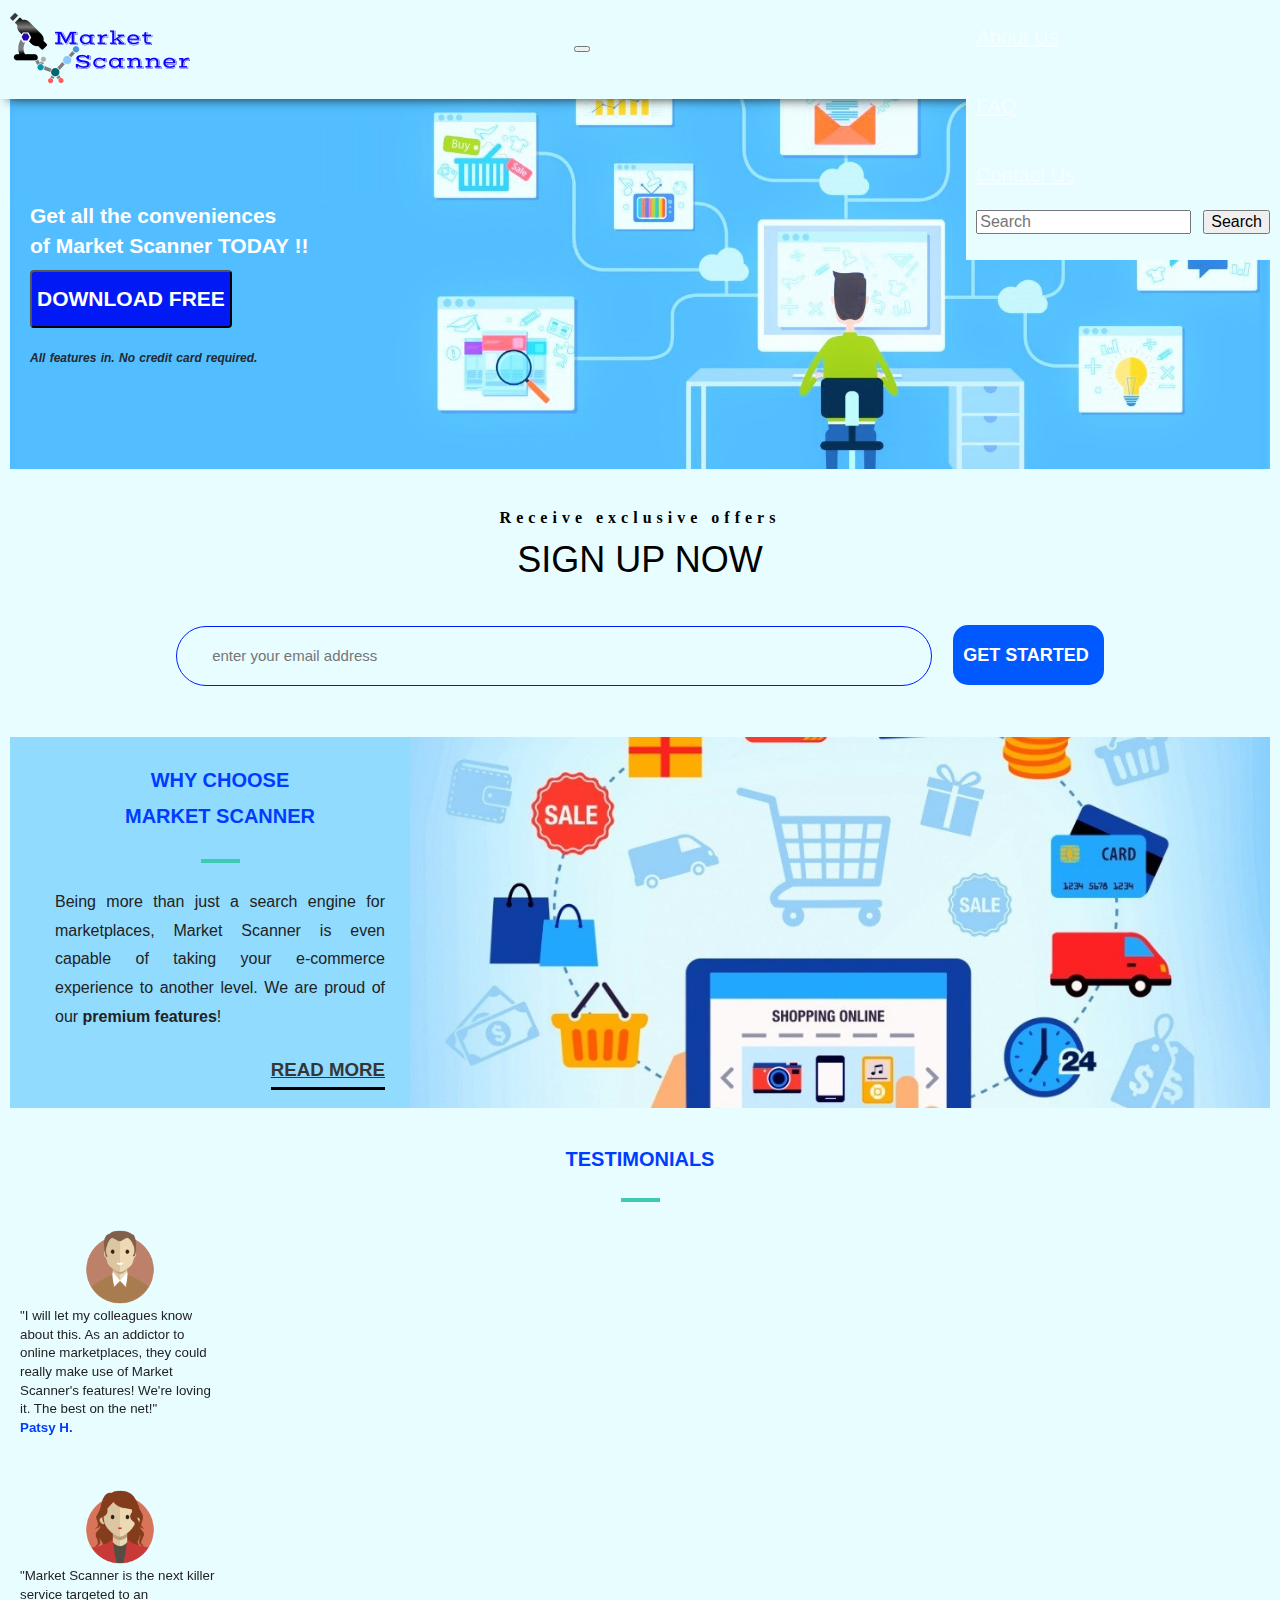
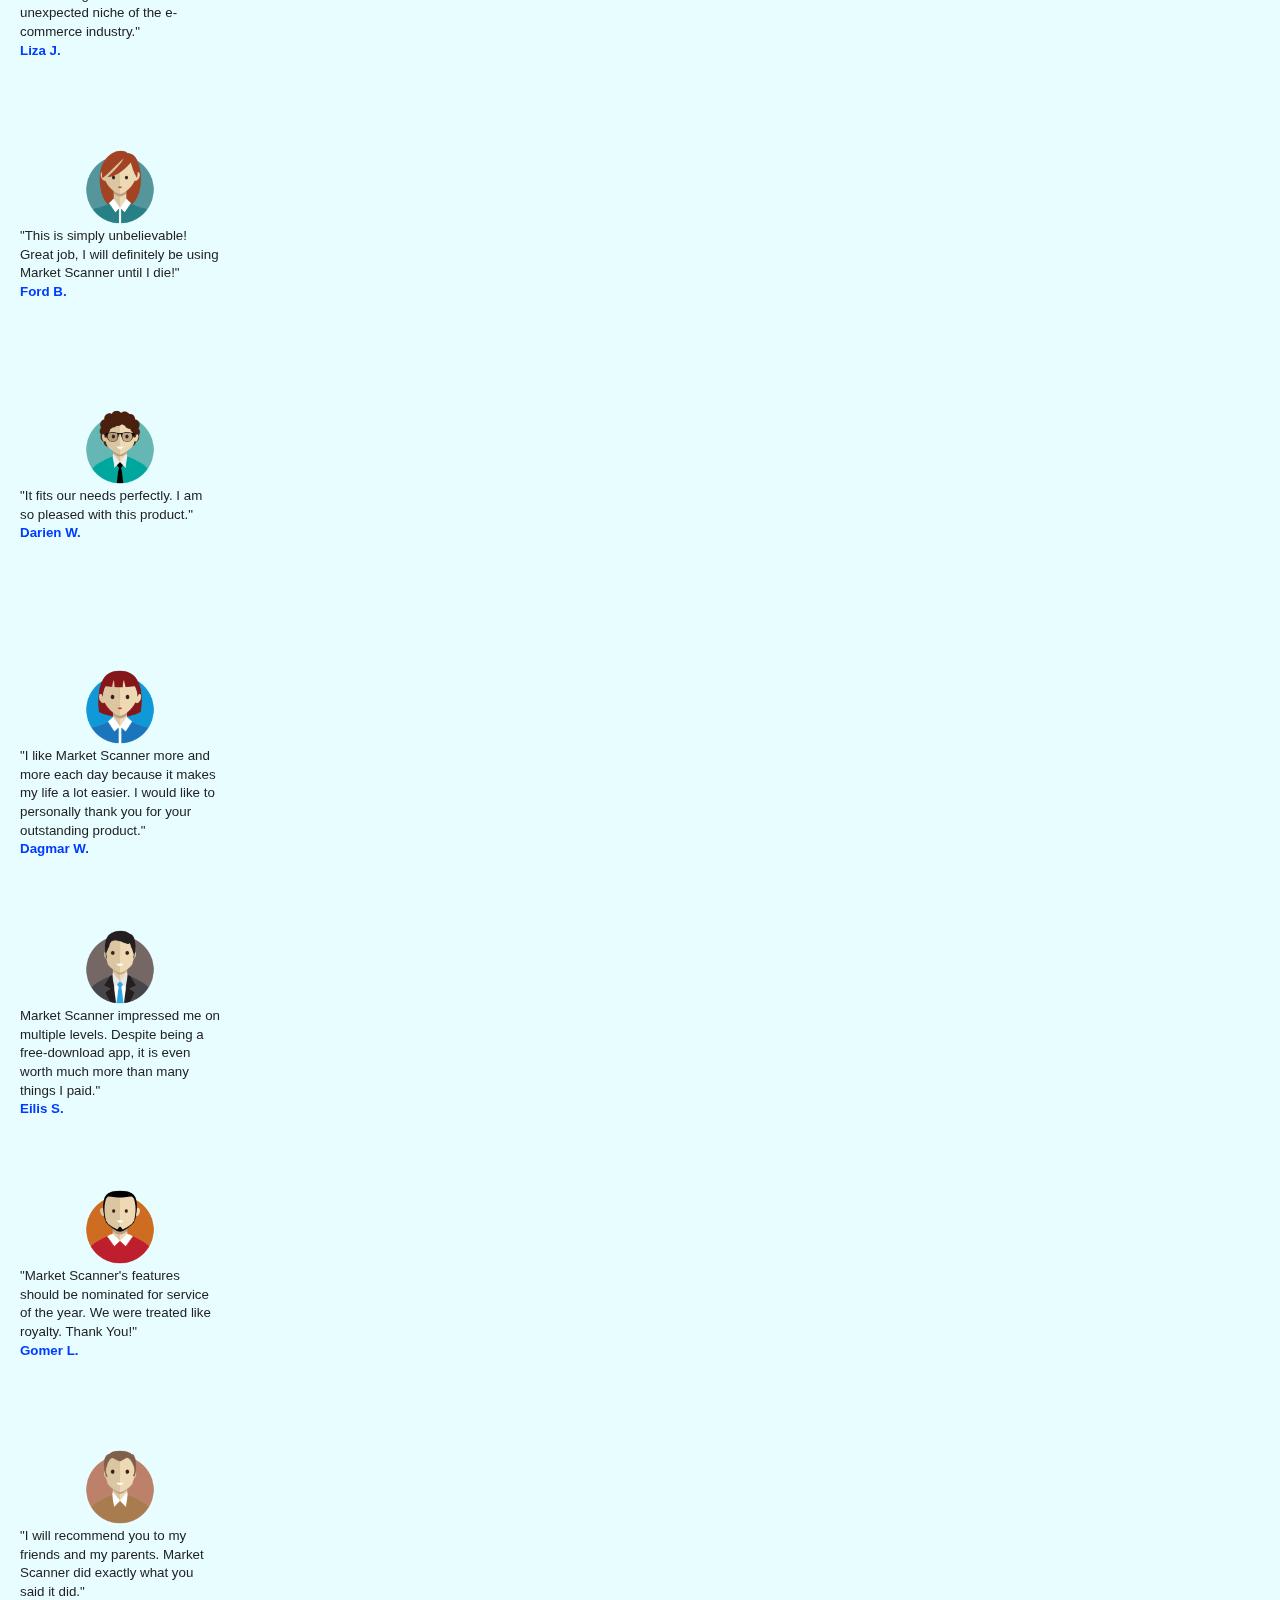
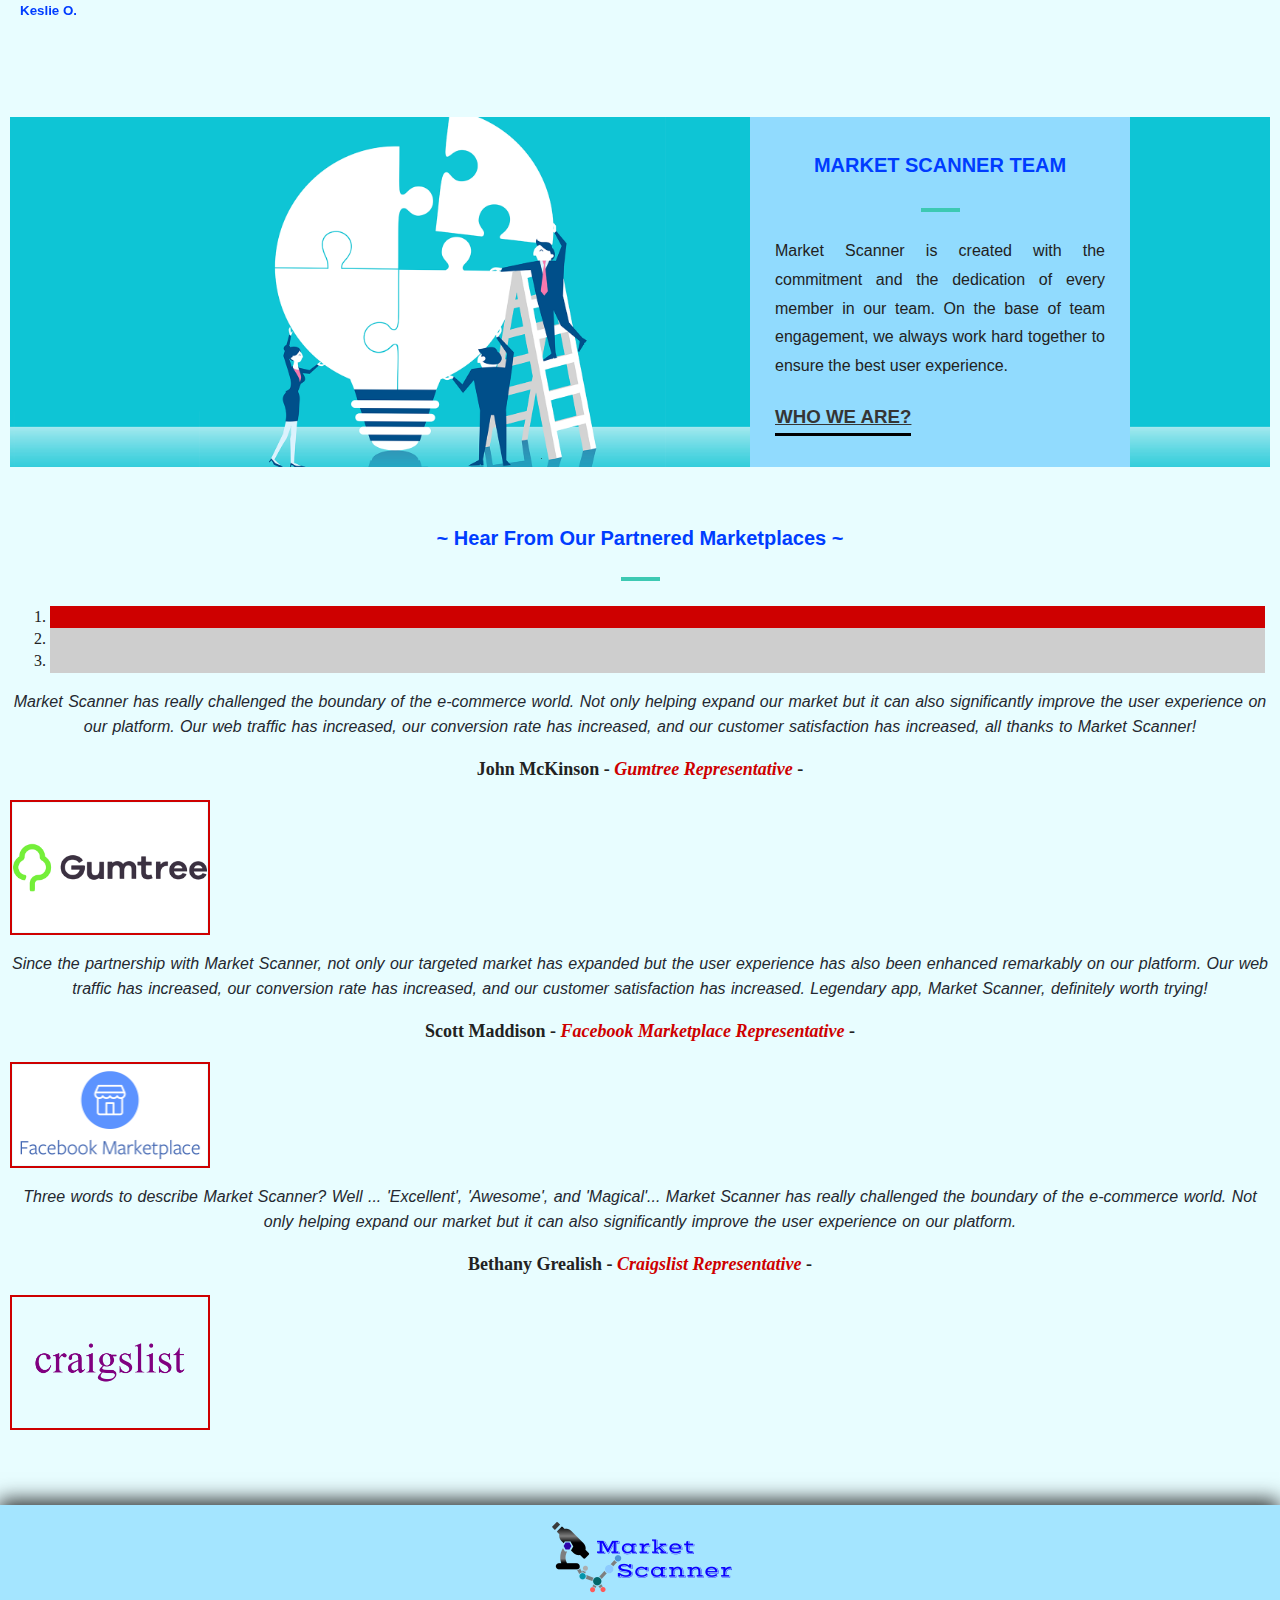
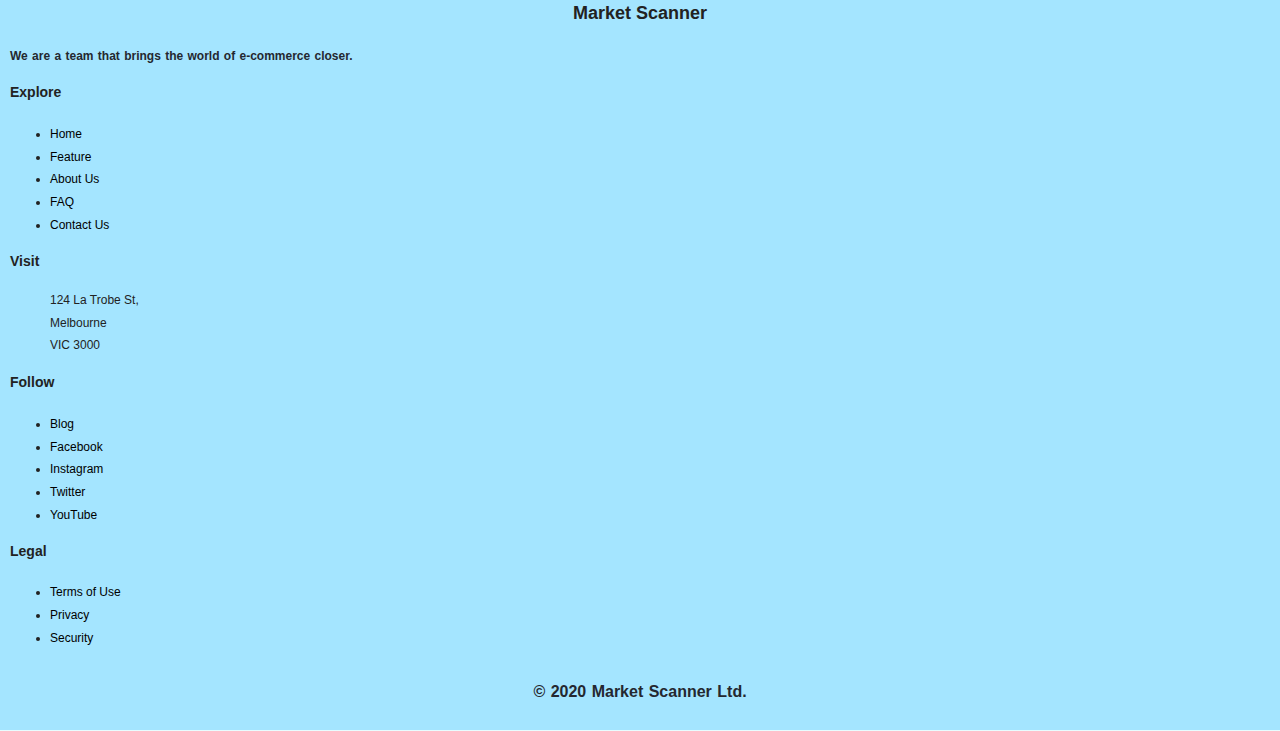
<file: index.html>
<!DOCTYPE html>
<html>
<head>
  <meta charset="utf-8">
  <meta name="viewport" content="width=device-width, initial-scale=1, shrink-to-fit=no">

  <link rel="stylesheet" href="https://stackpath.bootstrapcdn.com/bootstrap/4.1.3/css/bootstrap.min.css" integrity="sha384-MCw98/SFnGE8fJT3GXwEOngsV7Zt27NXFoaoApmYm81iuXoPkFOJwJ8ERdknLPMO" crossorigin="anonymous">
  <link rel="stylesheet" href="css/flexslider.css" rel="stylesheet">
  <link rel="stylesheet" href="https://cdnjs.cloudflare.com/ajax/libs/font-awesome/4.7.0/css/font-awesome.min.css">
  <link href="css/styles.css" rel="stylesheet">
  <link rel="stylesheet" href="css/main.css">
  <link href="css/queries.css" rel="stylesheet">
  <link href="css/animate.css" rel="stylesheet">

  
  <title> Homepage - Market Scanner </title>
</head>

<body>
<script src="js/main.js"></script>


<!--- Top Navigation Part -->
<nav class = "navbar navbar-expand-xl navbar-light">
  <div>
  <a class="navbar-brand" href="index.html">
      <img src="img/ms-logo1.png" alt="Juice Earth Logo" style="margin: 0px;">
  </a>  
  </div>
  <button class="navbar-toggler" type="button" data-toggle="collapse" data-target="#navbarNav">
      <span class="navbar-toggler-icon"></span>
  </button>
  <div class="collapse navbar-collapse justify-content-center sticky-top" id="navbarNav">
      <ul class="navbar-nav">
          <li class="nav-item active d-flex flex-row-reverse"> 
              <a class="nav-link" href="index.html"> Home </a>
          </li>
          <li class="nav-item"> 
              <a class="nav-link d-flex flex-row-reverse" href="features.html"> Features </a>
          </li>
          <li class="nav-item"> 
              <a class="nav-link d-flex flex-row-reverse" href="aboutus.html"> About Us </a>
          </li>
          <li class="nav-item"> 
              <a class="nav-link d-flex flex-row-reverse" href="faq.html"> FAQ </a>
          </li>
          <li class="nav-item"> 
              <a class="nav-link d-flex flex-row-reverse" href="contactus.html"> Contact Us </a>
          </li>
      
      <li><form class="form-inline justify-content-end">
        <input class="form-control mr-sm-2" type="search" placeholder="Search" aria-label="Search">
        <button class="btn btn-outline-primary my-2 my-sm-0" type="submit">Search</button>
      </form></li>

      </ul> 
  </div>
</nav>


<div class="container" style="padding-top: 0px;">
<div id="bannerHome">
    <div class="productBannerCatalogueInfo">
        <div id="abc111">
            <div id="bannerHomeTitle">Get all the conveniences <br> of Market Scanner TODAY !! 
            <button><a href="product_catalogue.html" style="text-decoration: none; color: white;">Download FREE</a></button>
            <p><small><i>All features in. No credit card required.</i></small></p></div>
        </div>
    </div>
</div>
</div>


<div class="container">
	<div class="row">

					<div class="col-md-4">
						<div class="subscribe-text mb-15" style="text-align: center; margin-top: 18px;">
							<span>Receive exclusive offers</span>
                            <h2 class="signup">sign up NOW</h2>
						</div>
					</div>
					<div class="col-md-8">
						<div class="subscribe-wrapper subscribe2-wrapper mb-15" style="text-align: center;">
							<div class="subscribe-form">
								<form action="#">
									<input placeholder="enter your email address" type="email">
									<button>GET STARTED <i class="fas fa-long-arrow-alt-right"></i></button>
								</form>
							</div>
						</div>
					</div>
				</div>

</div>


<div class="container">
<div class="productBannerCatalogue" id="productBanner1">
    <div class="productBannerCatalogueInfo1" style="left: 0;">
        <h2 style="text-align: center; margin-top: 25px; margin-bottom: 0;">Why choose<br>Market Scanner</h2>
        <span>
            Being more than just a search engine for marketplaces, Market Scanner is even capable of 
            taking your e-commerce experience to another level. We are proud of our <b>premium features</b>!
        </span>
        <h3 style="border-bottom: 3px solid black; max-width: fit-content; float: right; margin-top: 50px;">
            <a href="aboutus.html">READ MORE</a></h3>
    </div>
</div>
</div>




<div class="container">
    
    <span class="subHeading">
        <h2 style="text-align: center;">Testimonials</h2>
    </span>
    <div class="row testimonial-card-container" style="justify-content: center;">
        <div class="card-container col-xs-6 col-sm-6 col-md-3">
            <div class="card">
                <div class="front">
                    <img src="img/icons/iconfinder_2_avatar_2754578.png">
                    <span>"I will let my colleagues know about this. As an addictor to online marketplaces, they could really make use of Market Scanner's features! We're loving it. The best on the net!"
                        <br><span class="testimonialName">Patsy H.</span></span>
                </div>
                <div class="back">
                    <img src="img/icons/iconfinder_1_avatar_2754574.png">
                    <span>"Market Scanner's features should be nominated for service of the year. We were treated like royalty. Thank You!"
                        <br><span class="testimonialName">Gomer L.</span></span>
                </div>
            </div>
        </div>
        <div class="card-container col-xs-6 col-sm-6 col-md-3">
            <div class="card">
                <div class="front">
                    <img src="img/icons/iconfinder_4_avatar_2754580.png">
                    <span>"Market Scanner is the next killer service targeted to an unexpected niche of the e-commerce industry."
                        <br><span class="testimonialName">Liza J.</span>
            </span>
                </div>
                <div class="back">
                    <img src="img/icons/iconfinder_7_avatar_2754582.png">
                    <span>Market Scanner impressed me on multiple levels. Despite being a free-download app, it is even worth much more than many things I paid."
                        <br><span class="testimonialName">Eilis S.</span>
            </span>
                </div>
            </div>
        </div>
        <div class="card-container col-xs-6 col-sm-6 col-md-3">
            <div class="card">
                <div class="front">
                    <img src="img/icons/iconfinder_11_avatar_2754576.png">
                    <span>"This is simply unbelievable! Great job, I will definitely be using Market Scanner until I die!"
                        <br><span class="testimonialName">Ford B.</span>
                    </span>
                </div>
                <div class="back">
                    <img src="img/icons/iconfinder_2_avatar_2754578.png">
                    <span>"I will recommend you to my friends and my parents. Market Scanner did exactly what you said it did."
                        <br><span class="testimonialName">Keslie O.</span>
                    </span>
                </div>
            </div>
        </div>
        <div class="card-container col-xs-6 col-sm-6 col-md-3">
            <div class="card">
                <div class="front">
                    <img src="img/icons/iconfinder_10_avatar_2754575.png">
                    <span class="testimonialText">"It fits our needs perfectly. I am so pleased with this product."
            <br><span class="testimonialName">Darien W.</span>
            </span>
                </div>
                <div class="back">
                    <img src="img/icons/iconfinder_2_avatar_2754578.png">
                    <span class="testimonialText">"This is simply unbelievable!! Saving a lot of time searching items online across numerous marketplaces, I have gotten at least 50 times the value from Market Scanner's features."
            <br><span class="testimonialName">Tara M.</span>
            </span>
                </div>
            </div>
        </div>
        <div class="card-container col-xs-6 col-sm-6 col-md-3">
            <div class="card">
                <div class="front">
                    <img src="img/icons/iconfinder_9_avatar_2754584.png">
                    <span>"I like Market Scanner more and more each day because it makes my life a lot easier. I would like to personally thank you for your outstanding product."
            <br><span class="testimonialName">Dagmar W.</span>
            </span>
                </div>
                <div class="back">
                    <img src="img/icons/iconfinder_8_avatar_2754583.png">
                    <span>"Thank You! Thank you for making it painless, pleasant and most of all hassle free!"
            <br><span class="testimonialName">Cacilie W.</span>
            </span>
                </div>
            </div>
        </div>
        <div class="card-container col-xs-6 col-sm-6 col-md-3">
            <div class="card">
                <div class="front">
                    <img src="img/icons/iconfinder_7_avatar_2754582.png">
                    <span>Market Scanner impressed me on multiple levels. Despite being a free-download app, it is even worth much more than many things I paid."
            <br><span class="testimonialName">Eilis S.</span>
            </span>
                </div>
                <div class="back">
                    <img src="img/icons/iconfinder_4_avatar_2754580.png">
                    <span>"Market Scanner is the next killer service targeted to an unexpected niche of the e-commerce industry."
            <br><span class="testimonialName">Liza J.</span>
            </span>
                </div>
            </div>
        </div>
        <div class="card-container col-xs-6 col-sm-6 col-md-3">
            <div class="card">
                <div class="front">
                    <img src="img/icons/iconfinder_1_avatar_2754574.png">
                    <span>"Market Scanner's features should be nominated for service of the year. We were treated like royalty. Thank You!"
            <br><span class="testimonialName">Gomer L.</span></span>
                </div>
                <div class="back">
                    <img src="img/icons/iconfinder_2_avatar_2754578.png">
                    <span>"I will let my colleagues know about this. As an addictor to online marketplaces, they could really make use of Market Scanner's features! We're loving it. The best on the net!"
            <br><span class="testimonialName">Patsy H.</span></span>
                </div>
            </div>
        </div>
        <div class="card-container col-xs-6 col-sm-6 col-md-3">
            <div class="card">
                <div class="front">
                    <img src="img/icons/iconfinder_2_avatar_2754578.png">
                    <span>"I will recommend you to my friends and my parents. Market Scanner did exactly what you said it did."
                        <br><span class="testimonialName">Keslie O.</span>
                    </span>
                </div>
                <div class="back">
                    <img src="img/icons/iconfinder_11_avatar_2754576.png">
                    <span>"This is simply unbelievable! Great job, I will definitely be using Market Scanner until I die!"
                        <br><span class="testimonialName">Ford B.</span>
                    </span>
                </div>
            </div>
        </div>
</div>
</div>


<div class="container">
<div class="productBannerCatalogue" id="productBanner2">
    <div class="productBannerCatalogueInfo2" style="right: 0; ">
        <h2 style="text-align: center; margin-top: 30px;">Market Scanner team</h2>
        <span>
            Market Scanner is created with the commitment and the dedication of every member in our team.
            On the base of team engagement, we always work hard together to ensure the best user experience.
        </span>
        <h3 style="border-bottom: 3px solid black; max-width: fit-content;">
            <a href="product_catalogue.html">WHO WE ARE?</a></h3>
    </div>
</div>
</div>



<div class="container" style="margin-top: 20px; margin-bottom: 20px;">
    <h2 style="text-align: center; text-transform: capitalize;"> ~ Hear from our partnered marketplaces ~</h2>
    <div id="carouselExampleIndicators" class="carousel slide" data-ride="carousel">
      <!-- Indicators -->
      <ol class="carousel-indicators">
        <li data-target="#carouselExampleIndicators" data-slide-to="0" class="active"></li>
        <li data-target="#carouselExampleIndicators" data-slide-to="1"></li>
        <li data-target="#carouselExampleIndicators" data-slide-to="2"></li>
      </ol>
      <!-- /.Indicators -->

      <div class="carousel-inner">


        <div class="carousel-item active">
            <p class="client-desc">
                Market Scanner has really challenged the boundary of the e-commerce world.
                Not only helping expand our market but it can also significantly improve the user experience
                on our platform. Our web traffic has increased, our conversion rate has increased, 
                and our customer satisfaction has increased, all thanks to Market Scanner!</p>

            <h3 class="client-name">John McKinson - <span>Gumtree Representative</span> - </h3>
            <img src="img/client-1.png" class="client-img rounded-circle mx-auto d-block" width="200">
        </div>

        <div class="carousel-item">
            <p class="client-desc">
                Since the partnership with Market Scanner, not only our targeted market has expanded but the 
                user experience has also been enhanced remarkably on our platform. 
                Our web traffic has increased, our conversion rate has increased, 
                and our customer satisfaction has increased. Legendary app, Market Scanner, definitely worth trying! </p>

            <h3 class="client-name">Scott Maddison - <span>Facebook Marketplace Representative</span> - </h3>
            <img src="img/client-2.png" class="client-img mx-auto d-block" width="200">
        </div>

        <div class="carousel-item">
            <p class="client-desc">
                Three words to describe Market Scanner? Well ... 'Excellent', 'Awesome', and 'Magical'...
                Market Scanner has really challenged the boundary of the e-commerce world.
                Not only helping expand our market but it can also significantly improve the user experience
                on our platform.</p>

            <h3 class="client-name">Bethany Grealish - <span>Craigslist Representative</span> - </h3>
            <img src="img/client-3.png" class="client-img rounded-circle mx-auto d-block" width="200">
        </div>


      </div>
      <br>
      <br>

      <a class="carousel-control-prev" href="#carouselExampleIndicators" role="button" data-slide="prev">
        <span class="carousel-control-prev-icon" aria-hidden="true"></span>
        <span class="sr-only">Previous</span>
      </a>
      <a class="carousel-control-next" href="#carouselExampleIndicators" role="button" data-slide="next">
        <span class="carousel-control-next-icon" aria-hidden="true"></span>
        <span class="sr-only">Next</span>
      </a>
    </div>
</div>


<script src="https://code.jquery.com/jquery-3.3.1.slim.min.js" integrity="sha384-q8i/X+965DzO0rT7abK41JStQIAqVgRVzpbzo5smXKp4YfRvH+8abtTE1Pi6jizo" crossorigin="anonymous"></script>
<script src="https://stackpath.bootstrapcdn.com/bootstrap/4.1.3/js/bootstrap.min.js" integrity="sha384-ChfqqxuZUCnJSK3+MXmPNIyE6ZbWh2IMqE241rYiqJxyMiZ6OW/JmZQ5stwEULTy" crossorigin="anonymous"></script>
<script src="https://cdnjs.cloudflare.com/ajax/libs/popper.js/1.14.3/umd/popper.min.js" integrity="sha384-ZMP7rVo3mIykV+2+9J3UJ46jBk0WLaUAdn689aCwoqbBJiSnjAK/l8WvCWPIPm49" crossorigin="anonymous"></script>


<!-- Footer -->
<footer class="page-footer font-small blue pt-4">

  <!-- Footer Links -->
    <div class="container-fluid text-center text-md-left">

        <!-- Grid row -->
        <div class="row">

        <!-- Grid column -->
        <div class="col-md-4 col-xs-12 mt-md-0 mt-3">
            <div class="col-md-12">
            <img src="img/ms-logo1.png" alt="Juice Earth Logo" style="margin: auto; display: block;">
            <div class="footerTitle" style="font-size: 18px; font-weight: 900; text-align: center;">Market Scanner</div>
            <p class="footerItems" style="font-weight: bold;">We are a team that brings the world of e-commerce closer.</p>
            </div>
        </div>
        <!-- Grid column -->

        <div class="col-md-2 col-sm-6 mb-md-0 mb-3">
            <span class="footerTitle">Explore</span>
            <ul class="list-unstyled">
                <li class="footerItems"><a href="index.html">Home</a></li>
                <li class="footerItems"><a href="features.html">Feature</a></li>
                <li class="footerItems"><a href="aboutus.html">About Us</a></li>
                <li class="footerItems"><a href="faq.html">FAQ</a></li>
                <li class="footerItems"><a href="contactus.html">Contact Us</a></li>
            </ul>
        </div>

        <!-- Grid column -->
        <div class="col-md-2 col-sm-6 mb-md-0 mb-3">
            <span class="footerTitle">Visit</span>
            <ul class="list-unstyled">
                <span class="footerItems">124 La Trobe St,<br>Melbourne<br>VIC 3000</span>
            </ul>
        </div>

        <!-- Grid column -->
        <div class="col-md-2 col-sm-6 mb-md-0 mb-3">
            <span class="footerTitle">Follow</span>
            <ul class="list-unstyled">
                <li class="footerItems"><a href="#!">Blog</a></li>
                <li class="footerItems"><a href="#!">Facebook</a></li>
                <li class="footerItems"><a href="#!">Instagram</a></li>
                <li class="footerItems"><a href="#!">Twitter</a></li>
                <li class="footerItems"><a href="#!">YouTube</a></li>
            </ul>
        </div>

        
        <!-- Grid column -->
        <div class="col-md-2 col-sm-6 mb-md-0 mb-3">
            <span class="footerTitle">Legal</span>
            <ul class="list-unstyled">
                <li class="footerItems"><a href="#!">Terms of Use</a></li>
                <li class="footerItems"><a href="#!">Privacy</a></li>
                <li class="footerItems"><a href="#!">Security</a></li>
            </ul>
        </div>

        </div>
        <!-- Grid row -->

    </div>

    <div class="genericContainer" id="copyrightFooter">
        <p>&copy; 2020 Market Scanner Ltd.</p>
    </div>

</footer>
<!-- Footer -->



</body>


</html>
</file>
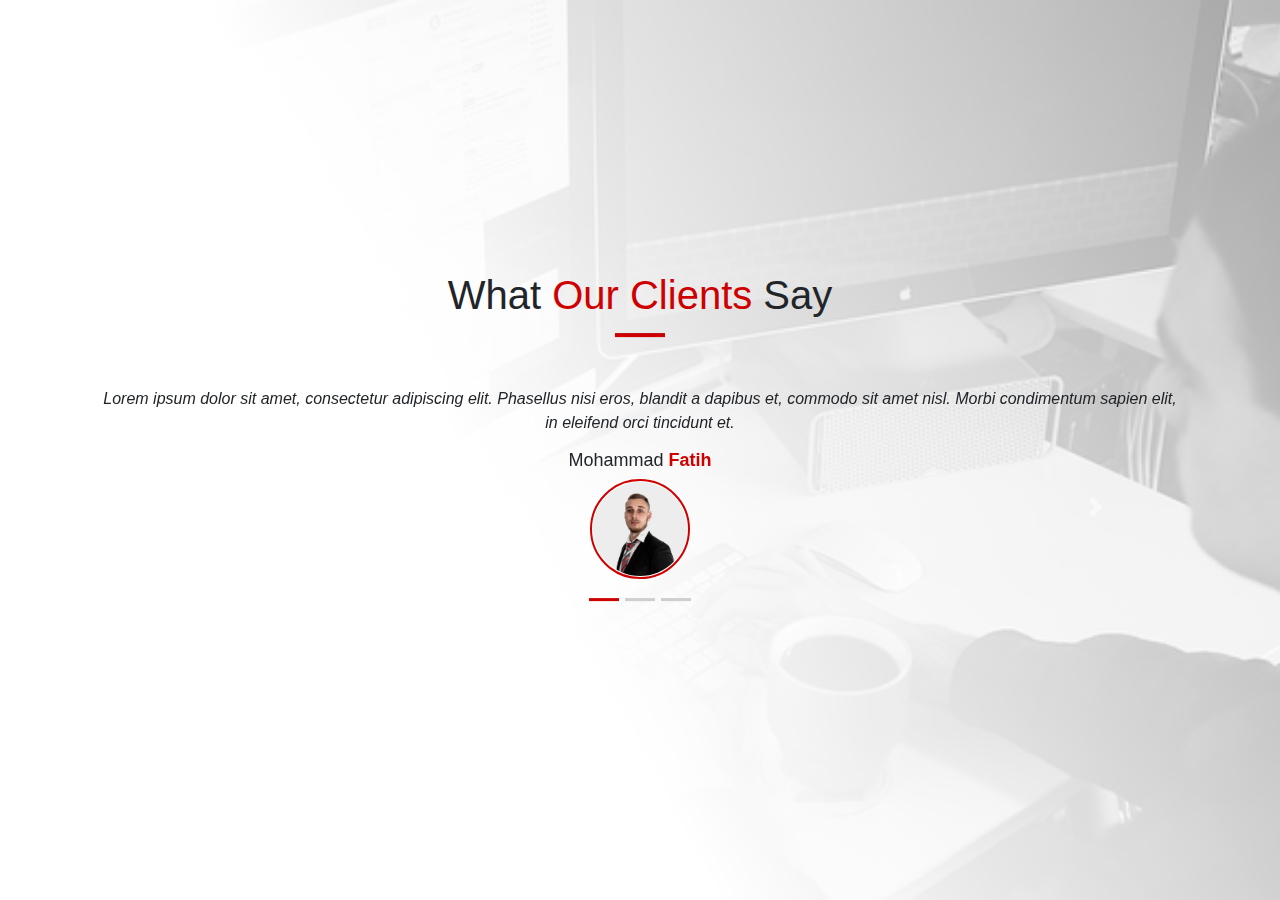
<file: testimonial_slider/testimonial_slider/index.html>
<!DOCTYPE html>
<html>
<head>
	<title>Bootstrap Testimonial Slider</title>
	<!-- Bootstrap CSS -->
	<link rel="stylesheet" type="text/css" href="css/bootstrap.min.css">
	<!-- Style CSS -->
	<link rel="stylesheet" type="text/css" href="css/style.css">
</head>
<body>
	<div class="container">
		<h1 class="text-center page-title">What <span>Our Clients</span> Say</h1>
		<hr>

		<!-- Slider -->
		<div class="col-md-12">
			<div id="carouselExampleIndicators" class="carousel slide" data-ride="carousel">
			  <!-- Indicators -->
			  <ol class="carousel-indicators">
			    <li data-target="#carouselExampleIndicators" data-slide-to="0" class="active"></li>
			    <li data-target="#carouselExampleIndicators" data-slide-to="1"></li>
			    <li data-target="#carouselExampleIndicators" data-slide-to="2"></li>
			  </ol>
			  <!-- /.Indicators -->

			  <div class="carousel-inner">


			    <div class="carousel-item active">
			    	<p class="client-desc">Lorem ipsum dolor sit amet, consectetur adipiscing elit. Phasellus nisi eros, blandit a dapibus et, commodo sit amet nisl. Morbi condimentum sapien elit, in eleifend orci tincidunt et.</p>

			    	<h3 class="client-name">Mohammad <span>Fatih</span></h3>
			    	<img src="images/client-1.jpg" class="client-img rounded-circle mx-auto d-block" width="100">
			    </div>

			    <div class="carousel-item">
			    	<p class="client-desc">Lorem ipsum dolor sit amet, consectetur adipiscing elit. Phasellus nisi eros, blandit a dapibus et, commodo sit amet nisl. Morbi condimentum sapien elit, in eleifend orci tincidunt et.</p>

			    	<h3 class="client-name">John Paul <span>Adam</span></h3>
			    	<img src="images/client-2.jpg" class="client-img rounded-circle mx-auto d-block" width="100">
			    </div>

			    <div class="carousel-item">
			    	<p class="client-desc">Lorem ipsum dolor sit amet, consectetur adipiscing elit. Phasellus nisi eros, blandit a dapibus et, commodo sit amet nisl. Morbi condimentum sapien elit, in eleifend orci tincidunt et.</p>

			    	<h3 class="client-name">Mike Paul <span>Adam</span></h3>
			    	<img src="images/client-3.jpg" class="client-img rounded-circle mx-auto d-block" width="100">
			    </div>


			  </div>
			  <br>
			  <br>

			  <a class="carousel-control-prev" href="#carouselExampleIndicators" role="button" data-slide="prev">
			    <span class="carousel-control-prev-icon" aria-hidden="true"></span>
			    <span class="sr-only">Previous</span>
			  </a>
			  <a class="carousel-control-next" href="#carouselExampleIndicators" role="button" data-slide="next">
			    <span class="carousel-control-next-icon" aria-hidden="true"></span>
			    <span class="sr-only">Next</span>
			  </a>
			</div>
		</div>
		<!-- ./ Slider -->
	</div>

	<!-- Jquery JS -->
	<script src="js/jquery-3.4.0.js"></script>

	<!-- Bootstrap JS -->
	<script src="js/bootstrap.min.js"></script>
</body>
</html>
</file>
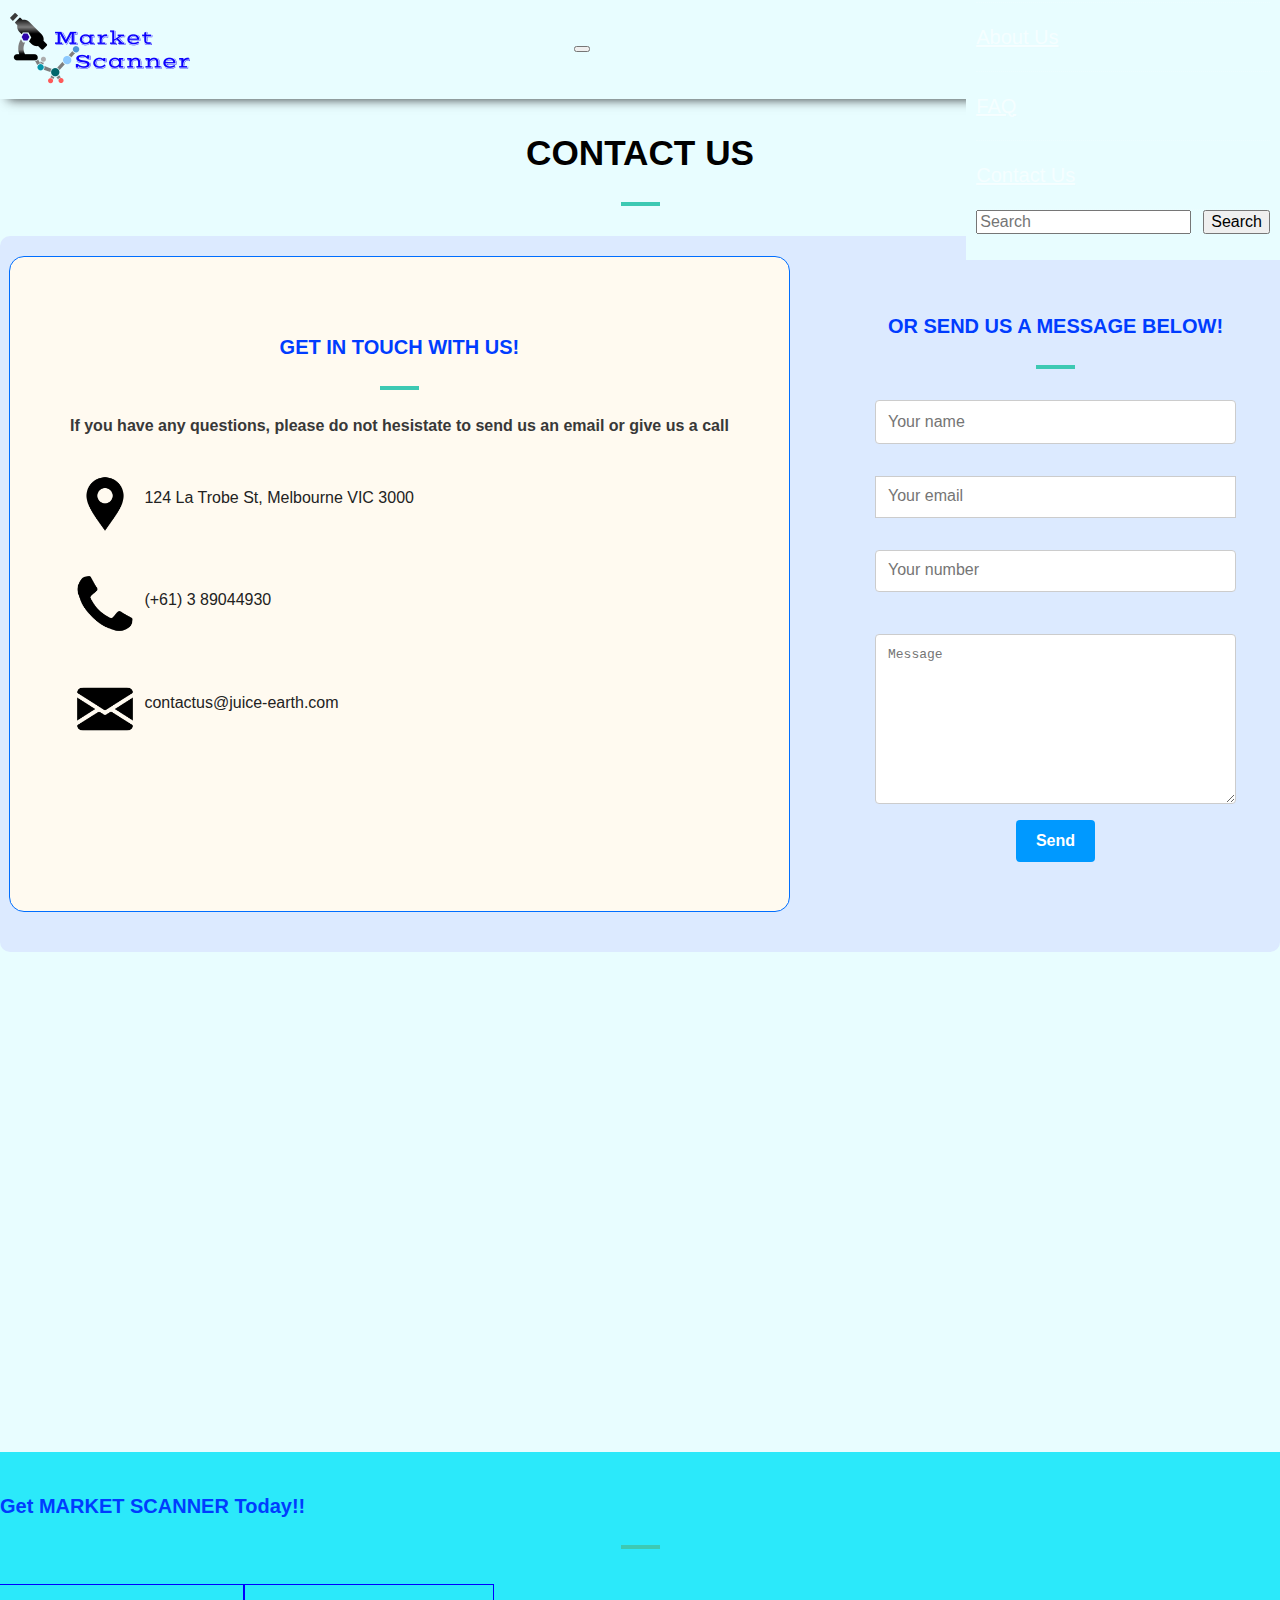
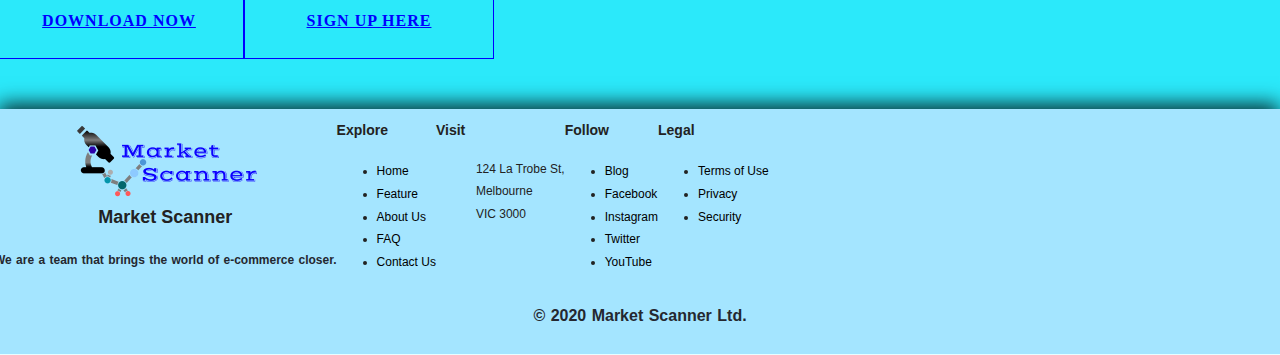
<file: contactus.html>
<!DOCTYPE html>
<html>
<head>
    <meta charset="utf-8">
    <meta name="viewport" content="width=device-width, initial-scale=1, shrink-to-fit=no">

    <link rel="stylesheet" href="https://stackpath.bootstrapcdn.com/bootstrap/4.1.3/css/bootstrap.min.css" integrity="sha384-MCw98/SFnGE8fJT3GXwEOngsV7Zt27NXFoaoApmYm81iuXoPkFOJwJ8ERdknLPMO" crossorigin="anonymous">
    <link rel="stylesheet" href="css/flexslider.css" rel="stylesheet">
    <link rel="stylesheet" href="https://cdnjs.cloudflare.com/ajax/libs/font-awesome/4.7.0/css/font-awesome.min.css">
    <link href="css/styles.css" rel="stylesheet">
    <link rel="stylesheet" href="css/main.css">
    <link href="css/queries.css" rel="stylesheet">
    <link href="css/animate.css" rel="stylesheet">

    
    <title> Contact Us - Market Scanner </title>  

    <style>
        
        .faq-header {
        font-family: Arial, Verdana;
        font-weight: 600;
        font-size: 2.2rem;
        color: #000000;
        text-transform: uppercase;
        }

        .row {
            display: -ms-flexbox; /* IE10 */
            display: flex;
            -ms-flex-wrap: wrap; /* IE10 */
            flex-wrap: wrap;
            margin: 0 -16px;
        }

        .col-25 {
            -ms-flex: 25%; /* IE10 */
            flex: 25%;
        }

        .col-50 {
            -ms-flex: 50%; /* IE10 */
            flex: 50%;
        }

        .col-75 {
            -ms-flex: 75%; /* IE10 */
            flex: 75%;
        }

        .col-25,
        .col-50,
        .col-75 {
            padding: 0 16px;
            border-radius: 10px;
        }

        

        .checkout-info {
            padding-left: 20px;
        }

        input[type=text] {
            width: 100%;
            margin-bottom: 20px;
            padding: 12px;
            border: 1px solid #ccc;
            border-radius: 10px;
        }

        label {
            margin-bottom: 10px;
            display: block;
        }

        .icon-container {
            margin-bottom: 20px;
            padding: 7px 0;
            font-size: 24px;
        }

        hr {
            border: 1px solid lightgrey;
        }

        span.price {
            float: right;
            color: grey;
        }

        /* Responsive layout - when the screen is less than 800px wide, make the two columns stack on top of each other instead of next to each other (also change the direction - make the "cart" column go on top) */
        @media (max-width: 800px) {
            .row {
            }

            .col-25 {
                margin-bottom: 20px;
            }
        }

        input[type=text], select, textarea {
            width: 100%;
            padding: 12px;
            border: 1px solid #ccc;
            border-radius: 4px; /* Rounded borders */
            margin-top: 6px;
            margin-bottom: 16px;
            resize: vertical;

        }

        input[type=submit] {
            background-color: #4CAF50;
            color: white;
            padding: 12px 20px;
            border: none;
            border-radius: 4px; /* Rounded borders */
            text-align: center;
        }


        /* Style the container/contact section */
        .container {
            border-radius: 10px;
            padding: 10px;
        }

        /* Create two columns so that it  float next to eachother, bring your name... up to the right */
        .column {
            float: left;
            width: auto;
            margin-top: 10px;
            padding: 60px;
            font-family: 'Lato', sans-serif;
        }

        /* Clear floats after the columns */
        .row:after {
            content: "";
            display: table;
            clear: both;
        }

        .message {
            padding-top: 10px
        }

        input[type=tel] {
            width: 100%;
            padding: 12px;
            border: 1px solid rgb(204, 204, 204);
            border-radius: 4px; /* Rounded borders */
            margin-top: 6px;
            margin-bottom: 16px;
            resize: vertical;
        }

        input[type=email] {
            width: 100%;
            padding: 12px;
            border: 1px solid #ccc;
            margin-top: 5px;
            margin-bottom: 16px;
            margin-left: 0%;
            resize: vertical;
            border-radius: 4px;
        }

        #contactUsContainer {
            border-radius: 15px;
            margin-left: 15px;
            background:#def2ff;
            border : 1px solid #006eff;
            border-radius: 15px;
            width: auto;
            }

    </style>
</head>


<body>


<script src="js/main.js"></script>


<!--- Top Navigation Part -->
<nav class = "navbar navbar-expand-xl navbar-light">
  <div>
  <a class="navbar-brand" href="index.html">
    <img src="img/ms-logo1.png" alt="Juice Earth Logo" style="margin: 0px;">
  </a>  
  </div>
  <button class="navbar-toggler" type="button" data-toggle="collapse" data-target="#navbarNav">
      <span class="navbar-toggler-icon"></span>
  </button>
  <div class="collapse navbar-collapse justify-content-center sticky-top" id="navbarNav">
      <ul class="navbar-nav">
          <li class="nav-item d-flex flex-row-reverse"> 
              <a class="nav-link" href="index.html"> Home </a>
          </li>
          <li class="nav-item"> 
              <a class="nav-link d-flex flex-row-reverse" href="features.html"> Features </a>
          </li>
          <li class="nav-item"> 
              <a class="nav-link d-flex flex-row-reverse" href="aboutus.html"> About Us </a>
          </li>
          <li class="nav-item"> 
              <a class="nav-link d-flex flex-row-reverse" href="faq.html"> FAQ </a>
          </li>
          <li class="nav-item active"> 
              <a class="nav-link d-flex flex-row-reverse" href="contactus.html"> Contact Us </a>
          </li>
      
      <li><form class="form-inline justify-content-end">
        <input class="form-control mr-sm-2" type="search" placeholder="Search" aria-label="Search">
        <button class="btn btn-outline-primary my-2 my-sm-0" type="submit">Search</button>
      </form></li>

      </ul> 
  </div>
</nav>


<h2 class="faq-header" style="text-align: center;">Contact Us </h2>

<div class="container" style="padding-bottom: 40px; background-color: rgb(220, 234, 255);">
    <div class="row col-12 col-xs-12">
        <div class="column col-xl-6 col-md-12 col-xs-12" id="contactUsContainer" style="background-color:floralwhite;">

            <h2 style="text-align:center">Get in Touch with us!</h2>
            <h4 style="text-align: center;"> If you have any questions, please do not hesistate to send us an email or give us a call</h4>

            <div><img id="locationlogo" src="img/locationlogo.png" alt="Location Logo"
                      style="height:80px;padding-left:0px;padding-top:10px;"> 124 La Trobe St, Melbourne VIC 3000
            </div>
            <br>
            <div><img id="phonelogo" src="img/phonelogo.png" alt="Phone Logo"
                      style="height:80px;padding-left:0px;padding-top:10px;"> (+61) 3 89044930
            </div>
            <br>
            <div><img id="maillogo" src="img/mailLogo.png" alt="Mail Logo"
                      style="height:80px;padding-left:0px;padding-top:10px;"> contactus@juice-earth.com
            </div>
        </div>

        <div class="column col-xl-5 col-md-12 col-xs-12" style="padding: 50px; margin-left: auto; margin-top: auto;">
            <h2 style="text-align: center;"> Or send us a message below! </h2>
            <form method="POST" onsubmit="event.preventDefault();" id="contactForm">
                <label for="yname"></label>
                <input type="tel" id="yname" name="yourname" placeholder="Your name" style="min-width: auto;">

                <div>
                    <label for="formemail"></label>
                    <input type="tel" id="formemail" name="contact[email]" placeholder="Your email">
                </div>

                <div class="number">
                    <label for="contactFormTelephone"></label>
                    <input type="tel" id="contactFormTelephone" name="contact[phone]" class="styled-input" value=""
                           placeholder="Your number">
                </div>
                <div class="message">
                    <label for="contactFormMessage"></label>
                    <textarea required="required" rows="15" cols="40" id="contactFormMessage" name="contact[body]"
                              class="styled-input" style="height:170px" placeholder="Message"></textarea>

                </div>

                <div class="contact-page-submit-button" style="text-align: center;">
                    <input class="button styled-submit" style="background-color: rgb(0, 153, 255); color: rgb(255, 255, 255); font-weight: 600;"
                           onclick="contactUsForm(document.getElementById('yname').value,
                           document.getElementById('formemail').value,
                           document.getElementById('contactFormTelephone').value,
                           document.getElementById('contactFormMessage').value);"
                           type="submit" id="contactFormSubmit" value="Send"/>
                </div>
            </form>
        </div>
    </div>
</div>

<div class="mapouter">
    <div class="gmap_canvas">
        <iframe id="gmap_canvas"
                src="https://maps.google.com/maps?q=RMIT%20University&t=&z=13&ie=UTF8&iwloc=&output=embed"
                frameborder="0"
                style="min-height: 500px; min-width: 98vw;"
                scrolling="no" marginheight="0" marginwidth="0">
        </iframe>
        <style>.mapouter {
                position: relative;
                text-align: center;
                height: 500px;
                width: 100vw;
            }

            .gmap_canvas {
                overflow: hidden;
                background: none !important;
                height: 500px;
                width: 100vw;
            }</style>
    </div>
</div>


<div class="ignite-cta text-center">
    <h2 style="margin: 0; top: 0; text-transform: capitalize;"> Get <span style="text-transform: uppercase;">Market Scanner </span> today!!</h2>
    <div class="container">
        <div class="row" id="abc1222">
            <div class="col-md-6 col-xs-6 col-sm-6">
                <a href="product_catalogue.html" class="ignite-btn">Download NOW</a>
            </div>
            <div class="col-md-6 col-xs-6 col-sm-6">
                <a href="product_catalogue.html" class="ignite-btn">Sign Up HERE</a>
            </div>
        </div>
    </div>
</div>


<!-- Footer -->
<footer class="page-footer font-small blue pt-4">

  <!-- Footer Links -->
    <div class="container-fluid text-center text-md-left">

        <!-- Grid row -->
        <div class="row">

        <!-- Grid column -->
        <div class="col-md-4 col-xs-12 mt-md-0 mt-3">
            <div class="col-md-12">
            <img src="img/ms-logo1.png" alt="Juice Earth Logo" style="margin: auto; display: block;">
            <div class="footerTitle" style="font-size: 18px; font-weight: 900; text-align: center;">Market Scanner</div>
            <p class="footerItems" style="font-weight: bold;">We are a team that brings the world of e-commerce closer.</p>
            </div>
        </div>
        <!-- Grid column -->

        <div class="col-md-2 col-sm-6 mb-md-0 mb-3">
            <span class="footerTitle">Explore</span>
            <ul class="list-unstyled">
                <li class="footerItems"><a href="index.html">Home</a></li>
                <li class="footerItems"><a href="features.html">Feature</a></li>
                <li class="footerItems"><a href="aboutus.html">About Us</a></li>
                <li class="footerItems"><a href="faq.html">FAQ</a></li>
                <li class="footerItems"><a href="contactus.html">Contact Us</a></li>
            </ul>
        </div>

        <!-- Grid column -->
        <div class="col-md-2 col-sm-6 mb-md-0 mb-3">
            <span class="footerTitle">Visit</span>
            <ul class="list-unstyled">
                <span class="footerItems">124 La Trobe St,<br>Melbourne<br>VIC 3000</span>
            </ul>
        </div>

        <!-- Grid column -->
        <div class="col-md-2 col-sm-6 mb-md-0 mb-3">
            <span class="footerTitle">Follow</span>
            <ul class="list-unstyled">
                <li class="footerItems"><a href="#!">Blog</a></li>
                <li class="footerItems"><a href="#!">Facebook</a></li>
                <li class="footerItems"><a href="#!">Instagram</a></li>
                <li class="footerItems"><a href="#!">Twitter</a></li>
                <li class="footerItems"><a href="#!">YouTube</a></li>
            </ul>
        </div>

        
        <!-- Grid column -->
        <div class="col-md-2 col-sm-6 mb-md-0 mb-3">
            <span class="footerTitle">Legal</span>
            <ul class="list-unstyled">
                <li class="footerItems"><a href="#!">Terms of Use</a></li>
                <li class="footerItems"><a href="#!">Privacy</a></li>
                <li class="footerItems"><a href="#!">Security</a></li>
            </ul>
        </div>

        </div>
        <!-- Grid row -->

    </div>

    <div class="genericContainer" id="copyrightFooter">
        <p>&copy; 2020 Market Scanner Ltd.</p>
    </div>

</footer>
<!-- Footer -->



<script src="https://code.jquery.com/jquery-3.3.1.slim.min.js" integrity="sha384-q8i/X+965DzO0rT7abK41JStQIAqVgRVzpbzo5smXKp4YfRvH+8abtTE1Pi6jizo" crossorigin="anonymous"></script>
<script src="https://stackpath.bootstrapcdn.com/bootstrap/4.1.3/js/bootstrap.min.js" integrity="sha384-ChfqqxuZUCnJSK3+MXmPNIyE6ZbWh2IMqE241rYiqJxyMiZ6OW/JmZQ5stwEULTy" crossorigin="anonymous"></script>
<script src="https://cdnjs.cloudflare.com/ajax/libs/popper.js/1.14.3/umd/popper.min.js" integrity="sha384-ZMP7rVo3mIykV+2+9J3UJ46jBk0WLaUAdn689aCwoqbBJiSnjAK/l8WvCWPIPm49" crossorigin="anonymous"></script>

</body>
</html>
</file>
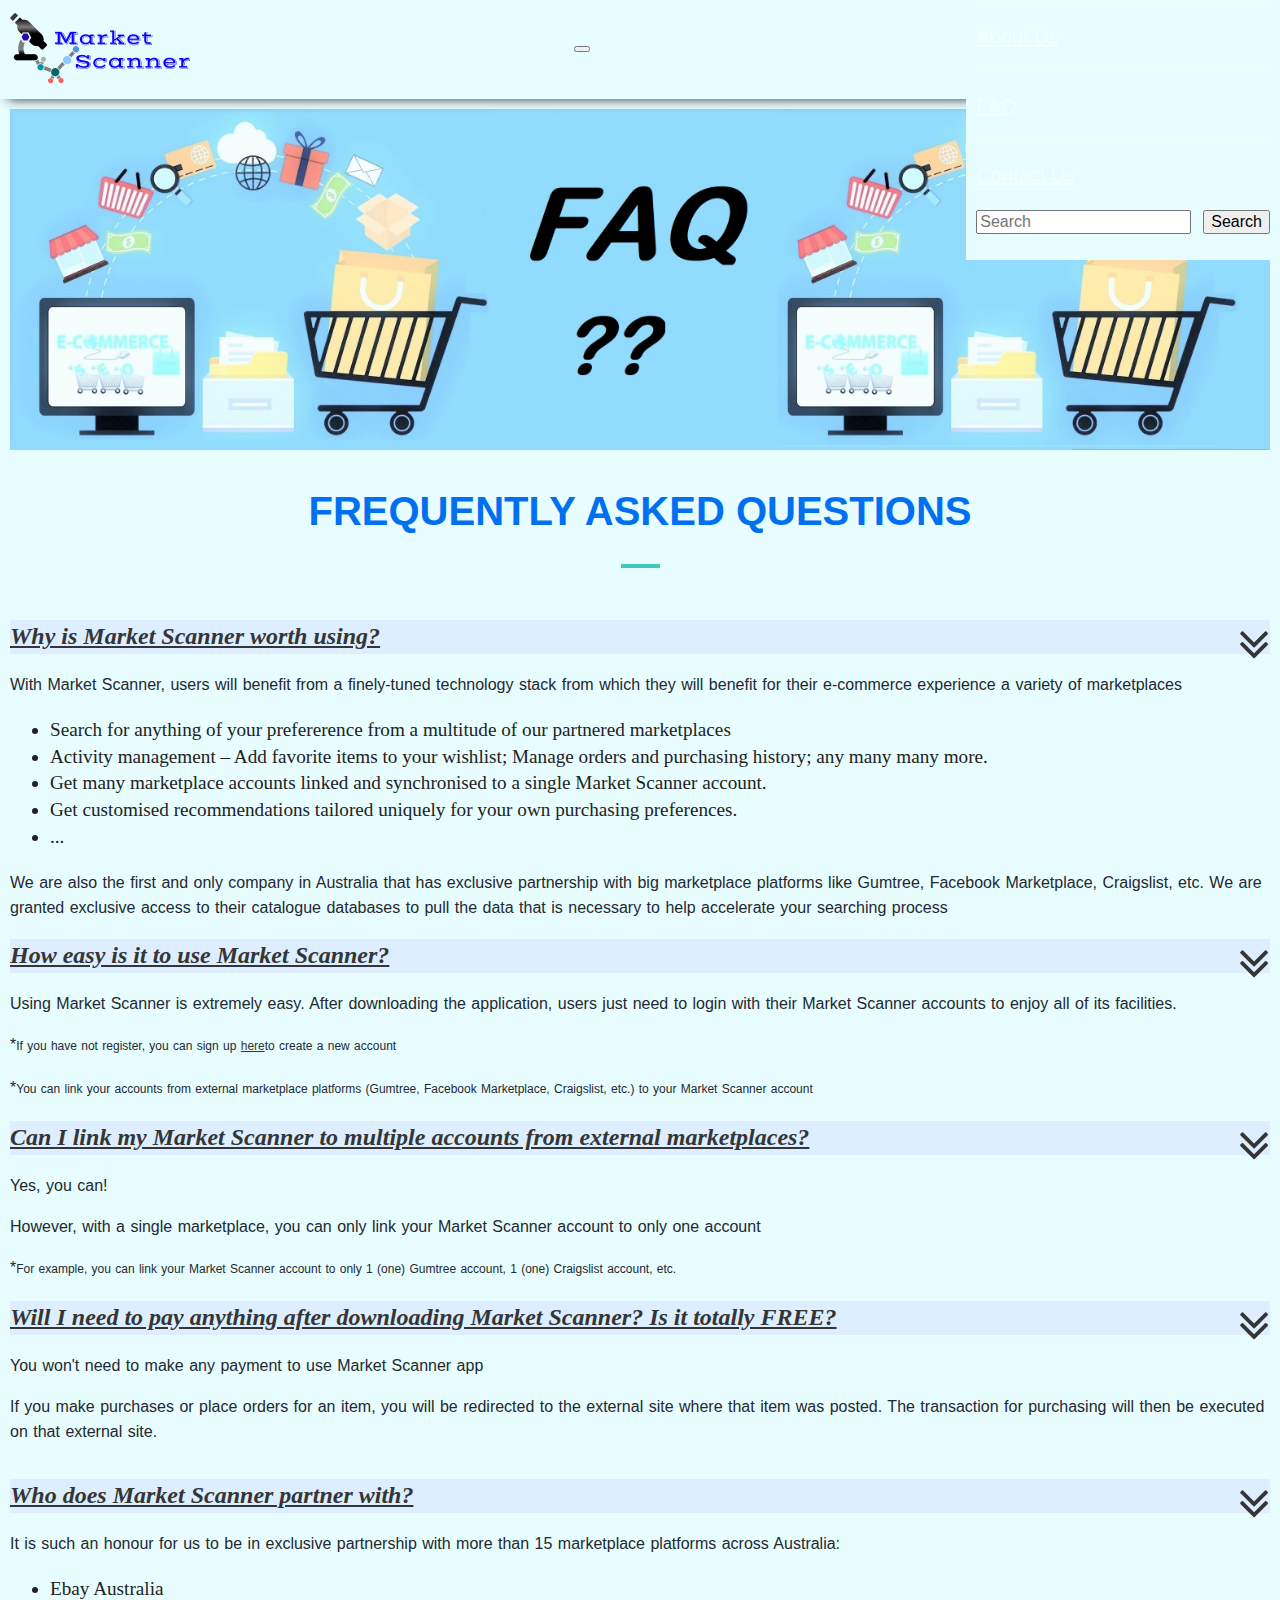
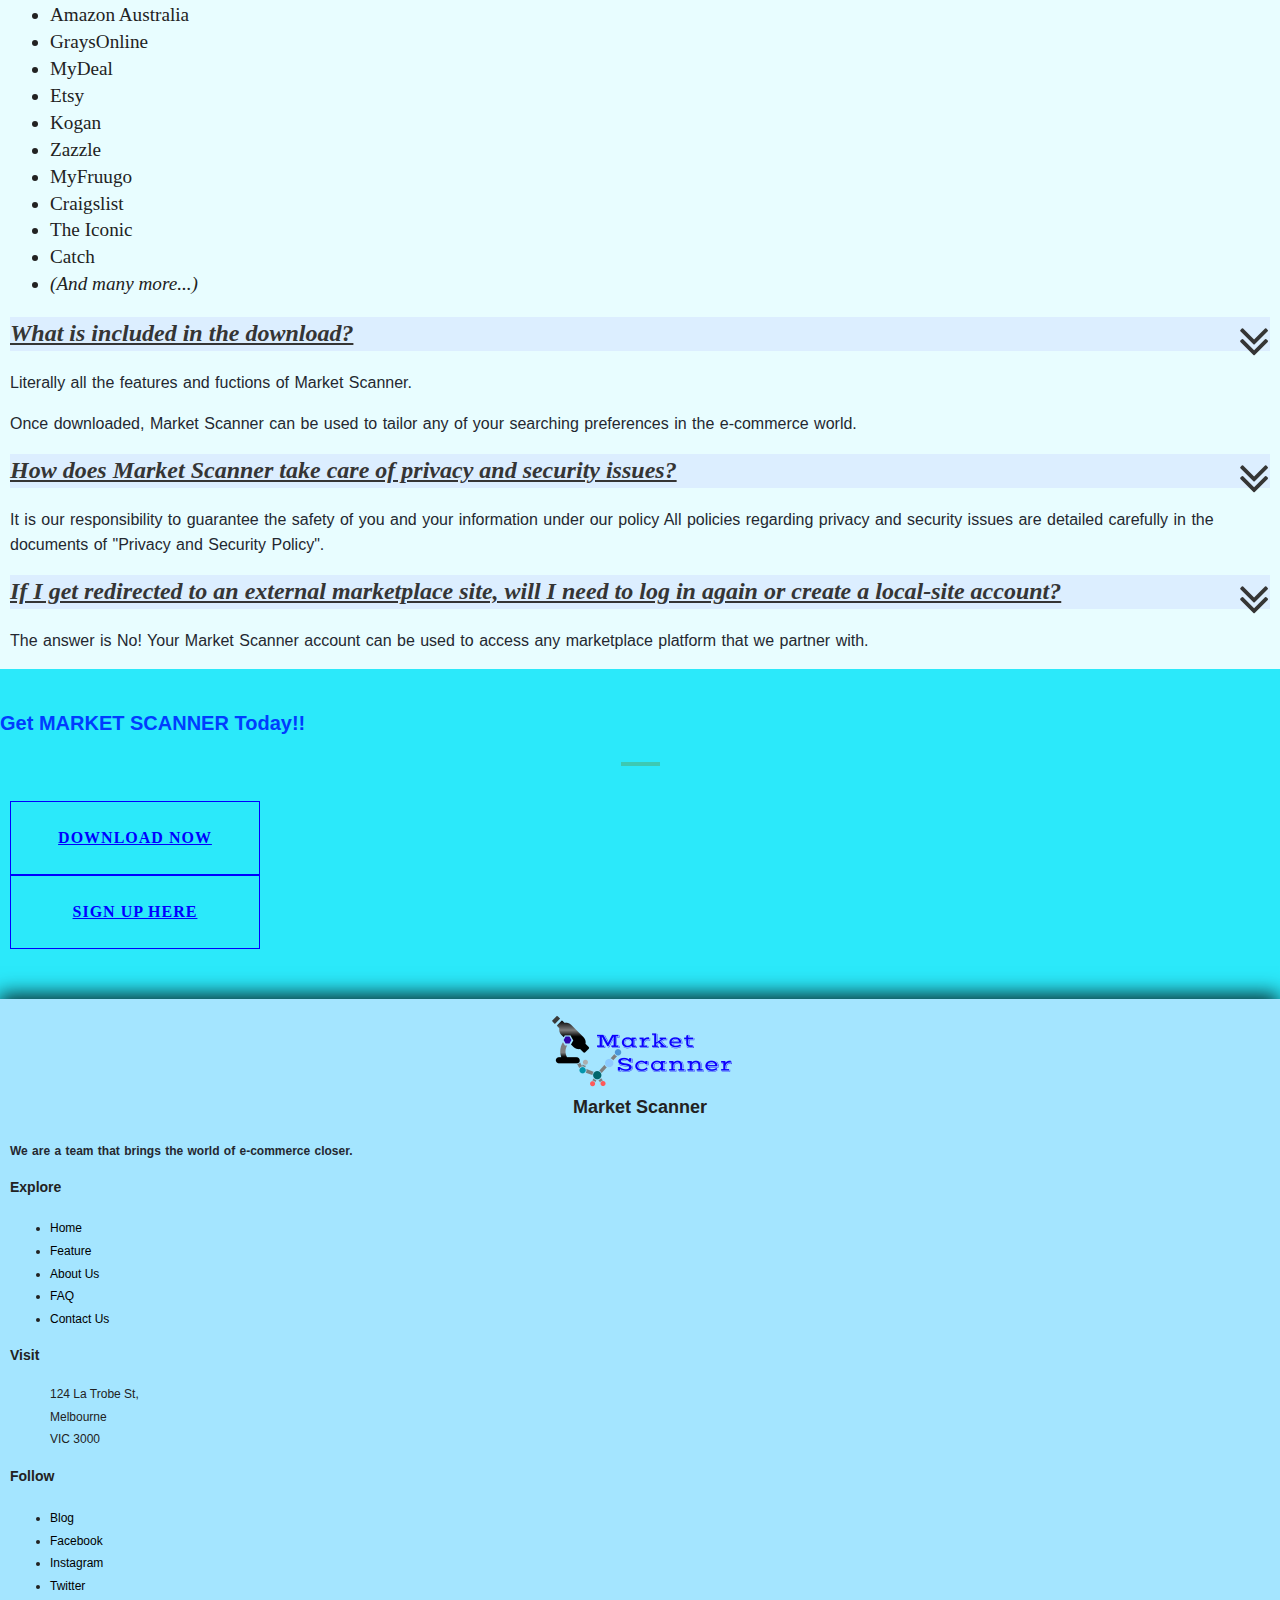
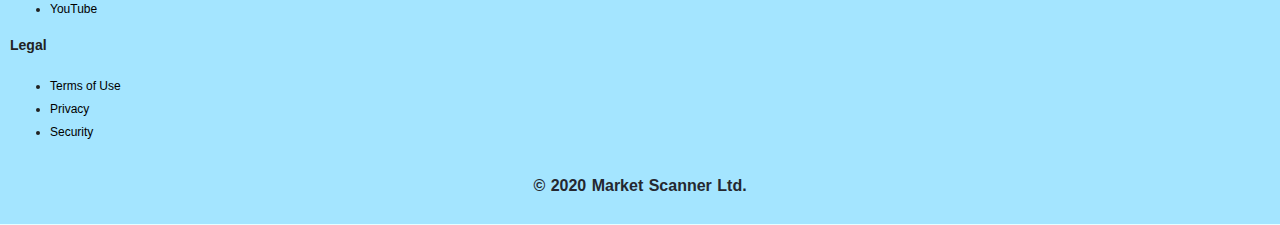
<file: faq.html>
<!DOCTYPE html>
<html>
<head>
  <meta charset="utf-8">
  <meta name="viewport" content="width=device-width, initial-scale=1, shrink-to-fit=no">

  <link rel="stylesheet" href="https://stackpath.bootstrapcdn.com/bootstrap/4.1.3/css/bootstrap.min.css" integrity="sha384-MCw98/SFnGE8fJT3GXwEOngsV7Zt27NXFoaoApmYm81iuXoPkFOJwJ8ERdknLPMO" crossorigin="anonymous">
  <link rel="stylesheet" href="css/flexslider.css" rel="stylesheet">
  <link rel="stylesheet" href="https://cdnjs.cloudflare.com/ajax/libs/font-awesome/4.7.0/css/font-awesome.min.css">
  <link href="css/styles.css" rel="stylesheet">
  <link href="css/queries.css" rel="stylesheet">
  <link href="css/animate.css" rel="stylesheet">
  <link rel="stylesheet" href="css/main.css"> 
  
  
  <title> FAQ - Market Scanner </title>

  <style>
    .faq-header {
  font-family: Arial, Verdana;
  font-weight: 600;
  font-size: 2.5rem;
  color: #0070f0;
  text-transform: uppercase;
}
.accordion-section .panel-default > .panel-heading {
  border: 0;
  background: rgb(220, 238, 255);
  padding: 0;
}
.accordion-section .panel-default .panel-title a {
  display: block;
  font-style: italic;
  font-size: 1.5rem;
}

.accordion-section .panel-default .panel-title a.collapsed span i:after {
  transform: scale(-1);
}

.accordion-section .panel-default .panel-body {
  font-size: 1.2rem;
}
  </style>
</head>

<body onload="updateCartCount();">
<script src="js/main.js"></script>


<!--- Top Navigation Part -->
<nav class = "navbar navbar-expand-xl navbar-light">
  <div>
  <a class="navbar-brand" href="index.html">
	<img src="img/ms-logo1.png" alt="Juice Earth Logo" style="margin: 0px;">
  </a>  
  </div>
  <button class="navbar-toggler" type="button" data-toggle="collapse" data-target="#navbarNav">
      <span class="navbar-toggler-icon"></span>
  </button>
  <div class="collapse navbar-collapse justify-content-center sticky-top" id="navbarNav">
      <ul class="navbar-nav">
          <li class="nav-item d-flex flex-row-reverse"> 
              <a class="nav-link" href="index.html"> Home </a>
          </li>
          <li class="nav-item"> 
              <a class="nav-link d-flex flex-row-reverse" href="features.html"> Features </a>
          </li>
          <li class="nav-item"> 
              <a class="nav-link d-flex flex-row-reverse" href="aboutus.html"> About Us </a>
          </li>
          <li class="nav-item active"> 
              <a class="nav-link d-flex flex-row-reverse" href="faq.html"> FAQ </a>
          </li>
          <li class="nav-item"> 
              <a class="nav-link d-flex flex-row-reverse" href="contactus.html"> Contact Us </a>
          </li>
      
      <li><form class="form-inline justify-content-end">
        <input class="form-control mr-sm-2" type="search" placeholder="Search" aria-label="Search">
        <button class="btn btn-outline-primary my-2 my-sm-0" type="submit">Search</button>
      </form></li>

      </ul> 
  </div>
</nav>


<section class="accordion-section clearfix mt-3" aria-label="Question Accordions">
<div class="container">
	<img src="img/banner3.jpg" width="100%">
  <h2 class="faq-header" style="text-align: center;">Frequently Asked Questions </h2>
  <div class="col-lg-6 col-md-12 col-sm-12 col-xs-12", style="float: left;">
    
	<div class="panel-group" id="accordion" role="tablist" aria-multiselectable="true">
		<div class="panel panel-default">
		  <div class="panel-heading p-3 mb-3" role="tab" id="heading0">
			<h3 class="panel-title">
			  <a class="collapsed" role="button" title="" data-toggle="collapse" data-parent="#accordion" href="#collapse0" aria-expanded="true" aria-controls="collapse0">
                Why is Market Scanner worth using? <span><i class="fa fa-angle-double-down" style="font-size: 50px; float:right;" aria-hidden="true"></i></span>
			  </a>
			</h3>
		  </div>
		  <div id="collapse0" class="panel-collapse collapse" role="tabpanel" aria-labelledby="heading0">
			<div class="panel-body px-3 mb-4">
			  <p>With Market Scanner, users will benefit from a finely-tuned technology stack from which they will benefit for their e-commerce experience a variety of marketplaces </p>
			  <ul>
				<li>Search for anything of your prefererence from a multitude of our partnered marketplaces</li>
				<li>Activity management – Add favorite items to your wishlist; Manage orders and purchasing history; any many many more.</li>
				<li>Get many marketplace accounts linked and synchronised to a single Market Scanner account.</li>
				<li>Get customised recommendations tailored uniquely for your own purchasing preferences.</li>
				<li>...</li>
			  </ul>
			  <p>We are also the first and only company in Australia that has exclusive partnership with big marketplace 
				  platforms like Gumtree, Facebook Marketplace, Craigslist, etc. We are granted exclusive access to their 
				catalogue databases to pull the data that is necessary to help accelerate your searching process</p>
			</div>
		  </div>
		</div>
		
		<div class="panel panel-default">
		  <div class="panel-heading p-3 mb-3" role="tab" id="heading1">
			<h3 class="panel-title">
			  <a class="collapsed" role="button" title="" data-toggle="collapse" data-parent="#accordion" href="#collapse1" aria-expanded="true" aria-controls="collapse1">
				How easy is it to use Market Scanner? <span><i class="fa fa-angle-double-down" style="font-size: 50px; float:right;" aria-hidden="true"></i></span>
			  </a>
			</h3>
		  </div>
		  <div id="collapse1" class="panel-collapse collapse" role="tabpanel" aria-labelledby="heading1">
			<div class="panel-body px-3 mb-4">
			  	<p>Using Market Scanner is extremely easy. After downloading the application, users
				just need to login with their Market Scanner accounts to enjoy all of its facilities.</p>
				<p>*<small>If you have not register, you can sign up <a href="#">here</a>to create a new account </small></p>
				<p>*<small>You can link your accounts from external marketplace platforms (Gumtree, Facebook
					Marketplace, Craigslist, etc.) to your Market Scanner account </small></p>
			
			</div>
		  </div>
		</div>
		
		<div class="panel panel-default">
		  <div class="panel-heading p-3 mb-3" role="tab" id="heading2">
			<h3 class="panel-title">
			  <a class="collapsed" role="button" title="" data-toggle="collapse" data-parent="#accordion" href="#collapse2" aria-expanded="true" aria-controls="collapse2">
				Can I link my Market Scanner to multiple accounts from external marketplaces? <span><i class="fa fa-angle-double-down" style="font-size: 50px; float:right;" aria-hidden="true"></i></span>
			  </a>
			</h3>
		  </div>
		  <div id="collapse2" class="panel-collapse collapse" role="tabpanel" aria-labelledby="heading2">
			<div class="panel-body px-3 mb-4">
			  <p>Yes, you can!</p>
			  <p>However, with a single marketplace, you can only link your Market Scanner account to only one account</p>
			  <p>*<small>For example, you can link your Market Scanner account to only 1 (one) Gumtree account, 1 (one) Craigslist account, etc.</small></p>
			</div>
		  </div>
		</div>
		
		<div class="panel panel-default">
		  <div class="panel-heading p-3 mb-3" role="tab" id="heading3">
			<h3 class="panel-title">
			  <a class="collapsed" role="button" title="" data-toggle="collapse" data-parent="#accordion" href="#collapse3" aria-expanded="true" aria-controls="collapse3">
				Will I need to pay anything after downloading Market Scanner? Is it totally FREE?<span><i class="fa fa-angle-double-down" style="font-size: 50px; float:right;" aria-hidden="true"></i></span>
			  </a>
			</h3>
		  </div>
		  <div id="collapse3" class="panel-collapse collapse" role="tabpanel" aria-labelledby="heading3">
			<div class="panel-body px-3 mb-4">
			  <p>You won't need to make any payment to use Market Scanner app</p>
			  <p>If you make purchases or place orders for an item, you will be redirected to the external site 
				  where that item was posted. The transaction for purchasing will then be executed on that external site.</p>
			  </p>			  
			</div>
		  </div>
		</div>
	</div>
  </div>


  <div class="col-lg-6 col-md-12 col-sm-12 col-xs-12", style="float: left;">
    
	<div class="panel-group" id="accordion" role="tablist" aria-multiselectable="true">
		<div class="panel panel-default">
		  <div class="panel-heading p-3 mb-3" role="tab" id="heading0">
			<h3 class="panel-title">
        <a class="collapsed" role="button" title="" data-toggle="collapse" data-parent="#accordion" 
        href="#collapse00" aria-expanded="true" aria-controls="collapse0">
          Who does Market Scanner partner with? <span><i class="fa fa-angle-double-down" style="font-size: 50px; float:right;" aria-hidden="true"></i></span>
			  </a>
			</h3>
		  </div>
		  <div id="collapse00" class="panel-collapse collapse" role="tabpanel" aria-labelledby="heading0">
			<div class="panel-body px-3 mb-4">
			  <p>It is such an honour for us to be in exclusive partnership with more than 15 marketplace platforms across Australia:</p>
			  <ul style="display: block;">
				<div class="row">
					<li class="col-md-6">Ebay Australia</li>
					<li class="col-md-6">Amazon Australia</li></div>
				<div class="row">
					<li class="col-md-6">GraysOnline</li>
					<li class="col-md-6">MyDeal</li></div>
				<div class="row">
					<li class="col-md-6">Etsy </li>
					<li class="col-md-6">Kogan </li></div>
				<div class="row">
					<li class="col-md-6">Zazzle</li>
					<li class="col-md-6">MyFruugo</li></div>
				<div class="row">
					<li class="col-md-6">Craigslist</li>
					<li class="col-md-6">The Iconic</li></div>
				<div class="row">
					<li class="col-md-6">Catch</li>
					<li style="float: none;" class="col-md-6"><i>(And many more...)</i></li></div>
			  </ul>
			</div>
		  </div>
		</div>
		
		<div class="panel panel-default">
		  <div class="panel-heading p-3 mb-3" role="tab" id="heading1">
			<h3 class="panel-title">
			  <a class="collapsed" role="button" title="" data-toggle="collapse" data-parent="#accordion" href="#collapse11" aria-expanded="true" aria-controls="collapse1">
				What is included in the download?<span><i class="fa fa-angle-double-down" style="font-size: 50px; float:right;" aria-hidden="true"></i></span>
			  </a>
			</h3>
		  </div>
		  <div id="collapse11" class="panel-collapse collapse" role="tabpanel" aria-labelledby="heading1">
			<div class="panel-body px-3 mb-4">
			  <p>Literally all the features and fuctions of Market Scanner.</p>
			  <p>Once downloaded, Market Scanner can be used to tailor any of your searching preferences in the e-commerce world.</p>
			</div>
		  </div>
		</div>
		
		<div class="panel panel-default">
		  <div class="panel-heading p-3 mb-3" role="tab" id="heading2">
			<h3 class="panel-title">
			  <a class="collapsed" role="button" title="" data-toggle="collapse" data-parent="#accordion" href="#collapse22" aria-expanded="true" aria-controls="collapse2">
				How does Market Scanner take care of privacy and security issues? <span><i class="fa fa-angle-double-down" style="font-size: 50px; float:right;" aria-hidden="true"></i></span>
			  </a>
			</h3>
		  </div>
		  <div id="collapse22" class="panel-collapse collapse" role="tabpanel" aria-labelledby="heading2">
			<div class="panel-body px-3 mb-4">
			  <p>It is our responsibility to guarantee the safety of you and your information under our policy
				  All policies regarding privacy and security issues are detailed carefully in the documents of "Privacy and Security Policy".
			  </p>
			</div>
		  </div>
		</div>
		
		<div class="panel panel-default">
		  <div class="panel-heading p-3 mb-3" role="tab" id="heading3">
			<h3 class="panel-title">
			  <a class="collapsed" role="button" title="" data-toggle="collapse" data-parent="#accordion" href="#collapse33" aria-expanded="true" aria-controls="collapse3">
				If I get redirected to an external marketplace site, will I need to log in again or create a local-site account?  <span><i class="fa fa-angle-double-down" style="font-size: 50px; float:right;" aria-hidden="true"></i></span>
			  </a>
			</h3>
		  </div>
		  <div id="collapse33" class="panel-collapse collapse" role="tabpanel" aria-labelledby="heading3">
			<div class="panel-body px-3 mb-4">
			  <p>The answer is No! Your Market Scanner account can be used to access any marketplace platform that we partner with.</p>
			</div>
		  </div>
		</div>
	</div>
  </div>
</div>
</section>




<div class="ignite-cta text-center">
    <h2 style="margin: 0; top: 0; text-transform: capitalize;"> Get <span style="text-transform: uppercase;">Market Scanner </span> today!!</h2>
    <div class="container">
        <div class="row" id="abc1222">
            <div class="col-md-6 col-xs-6 col-sm-6">
                <a href="product_catalogue.html" class="ignite-btn">Download NOW</a>
            </div>
            <div class="col-md-6 col-xs-6 col-sm-6">
                <a href="product_catalogue.html" class="ignite-btn">Sign Up HERE</a>
            </div>
        </div>
    </div>
</div>



<!-- Footer -->
<footer class="page-footer font-small blue pt-4">

  <!-- Footer Links -->
    <div class="container-fluid text-center text-md-left">

        <!-- Grid row -->
        <div class="row">

        <!-- Grid column -->
        <div class="col-md-4 col-xs-12 mt-md-0 mt-3">
            <div class="col-md-12">
            <img src="img/ms-logo1.png" alt="Juice Earth Logo" style="margin: auto; display: block;">
            <div class="footerTitle" style="font-size: 18px; font-weight: 900; text-align: center;">Market Scanner</div>
            <p class="footerItems" style="font-weight: bold;">We are a team that brings the world of e-commerce closer.</p>
            </div>
        </div>
        <!-- Grid column -->

        <div class="col-md-2 col-sm-6 mb-md-0 mb-3">
            <span class="footerTitle">Explore</span>
            <ul class="list-unstyled">
                <li class="footerItems"><a href="index.html">Home</a></li>
                <li class="footerItems"><a href="features.html">Feature</a></li>
                <li class="footerItems"><a href="aboutus.html">About Us</a></li>
                <li class="footerItems"><a href="faq.html">FAQ</a></li>
                <li class="footerItems"><a href="contactus.html">Contact Us</a></li>
            </ul>
        </div>

        <!-- Grid column -->
        <div class="col-md-2 col-sm-6 mb-md-0 mb-3">
            <span class="footerTitle">Visit</span>
            <ul class="list-unstyled">
                <span class="footerItems">124 La Trobe St,<br>Melbourne<br>VIC 3000</span>
            </ul>
        </div>

        <!-- Grid column -->
        <div class="col-md-2 col-sm-6 mb-md-0 mb-3">
            <span class="footerTitle">Follow</span>
            <ul class="list-unstyled">
                <li class="footerItems"><a href="#!">Blog</a></li>
                <li class="footerItems"><a href="#!">Facebook</a></li>
                <li class="footerItems"><a href="#!">Instagram</a></li>
                <li class="footerItems"><a href="#!">Twitter</a></li>
                <li class="footerItems"><a href="#!">YouTube</a></li>
            </ul>
        </div>

        
        <!-- Grid column -->
        <div class="col-md-2 col-sm-6 mb-md-0 mb-3">
            <span class="footerTitle">Legal</span>
            <ul class="list-unstyled">
                <li class="footerItems"><a href="#!">Terms of Use</a></li>
                <li class="footerItems"><a href="#!">Privacy</a></li>
                <li class="footerItems"><a href="#!">Security</a></li>
            </ul>
        </div>

        </div>
        <!-- Grid row -->

    </div>

    <div class="genericContainer" id="copyrightFooter">
        <p>&copy; 2020 Market Scanner Ltd.</p>
    </div>

</footer>
<!-- Footer -->



<script src="https://code.jquery.com/jquery-3.3.1.slim.min.js" integrity="sha384-q8i/X+965DzO0rT7abK41JStQIAqVgRVzpbzo5smXKp4YfRvH+8abtTE1Pi6jizo" crossorigin="anonymous"></script>
<script src="https://stackpath.bootstrapcdn.com/bootstrap/4.1.3/js/bootstrap.min.js" integrity="sha384-ChfqqxuZUCnJSK3+MXmPNIyE6ZbWh2IMqE241rYiqJxyMiZ6OW/JmZQ5stwEULTy" crossorigin="anonymous"></script>
<script src="https://cdnjs.cloudflare.com/ajax/libs/popper.js/1.14.3/umd/popper.min.js" integrity="sha384-ZMP7rVo3mIykV+2+9J3UJ46jBk0WLaUAdn689aCwoqbBJiSnjAK/l8WvCWPIPm49" crossorigin="anonymous"></script>

<!-- jQuery (necessary for Bootstrap's JavaScript plugins) -->
<!-- Include all compiled plugins (below), or include individual files as needed -->
<script src="js/waypoints.min.js"></script>
<script src="js/bootstrap.min.js"></script>
<script src="js/scripts.js"></script>
<script src="js/modernizr.js"></script>
</body>
</html>
</file>
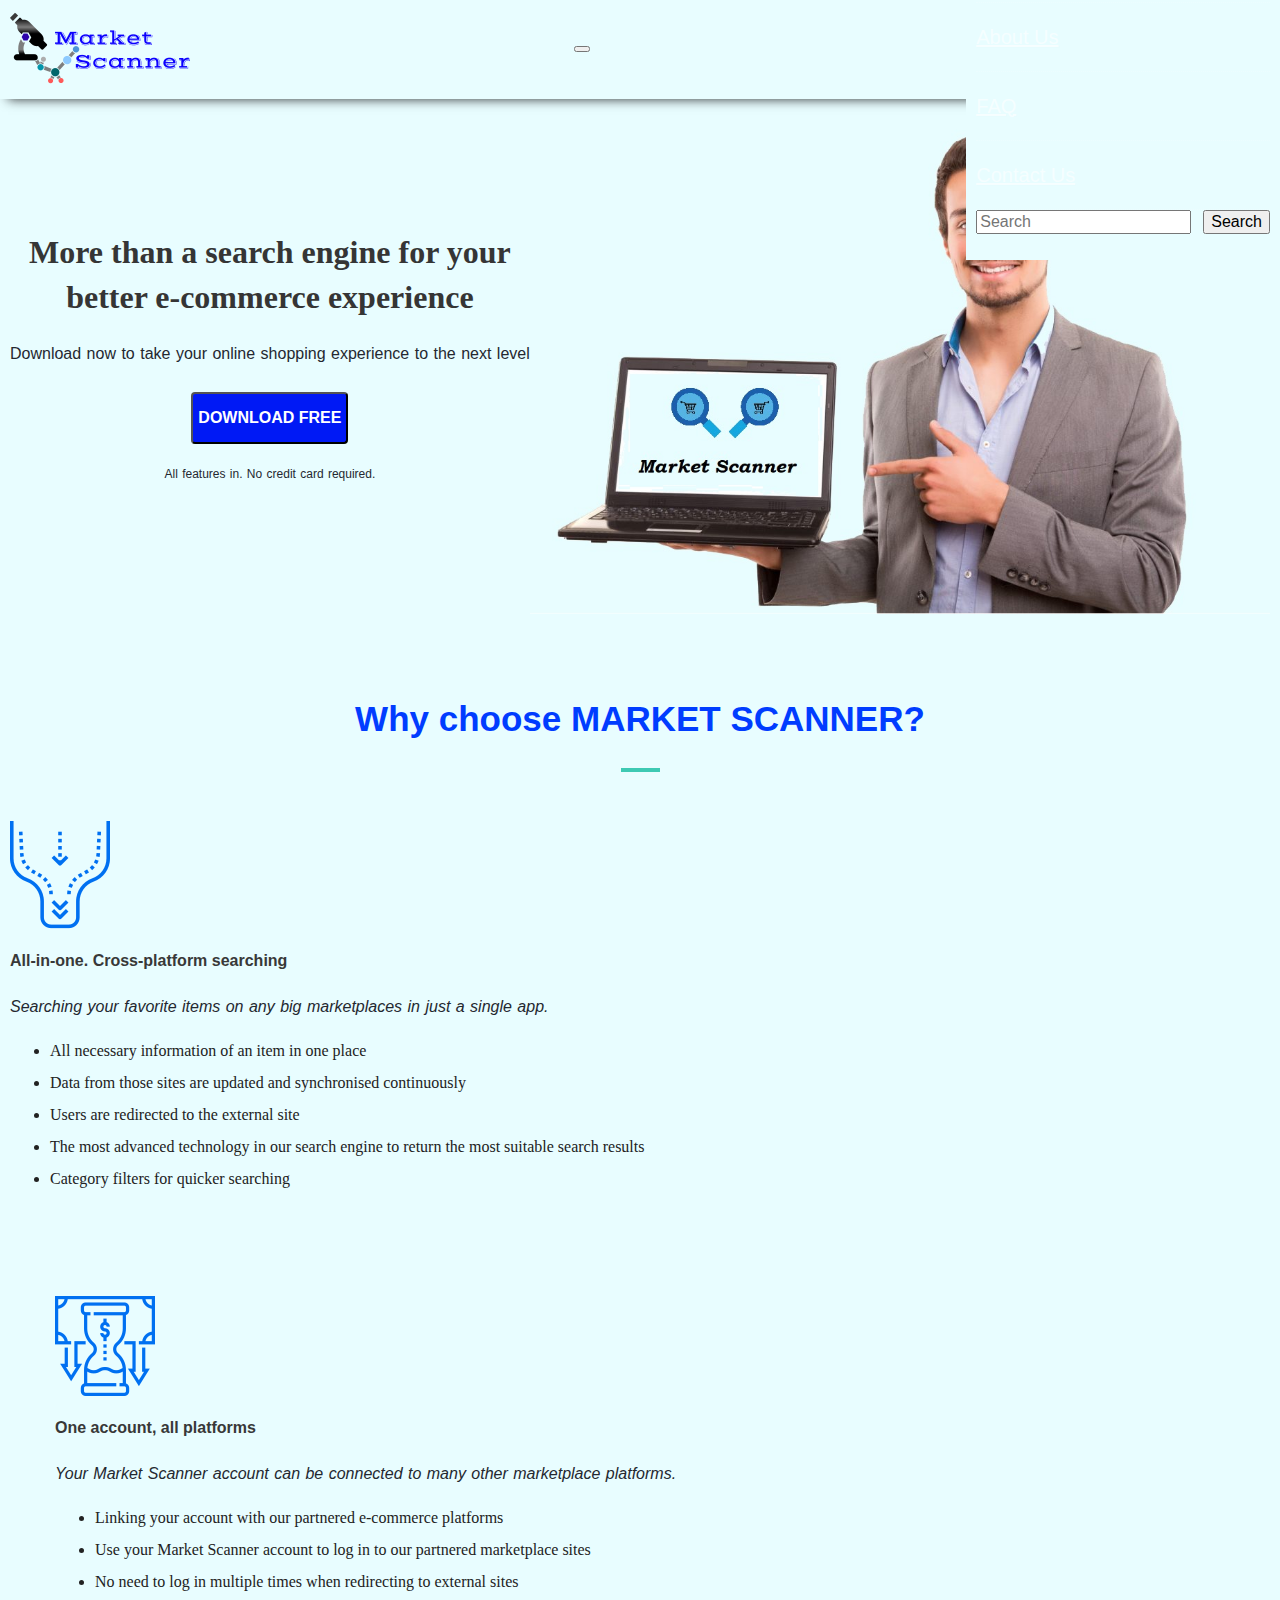
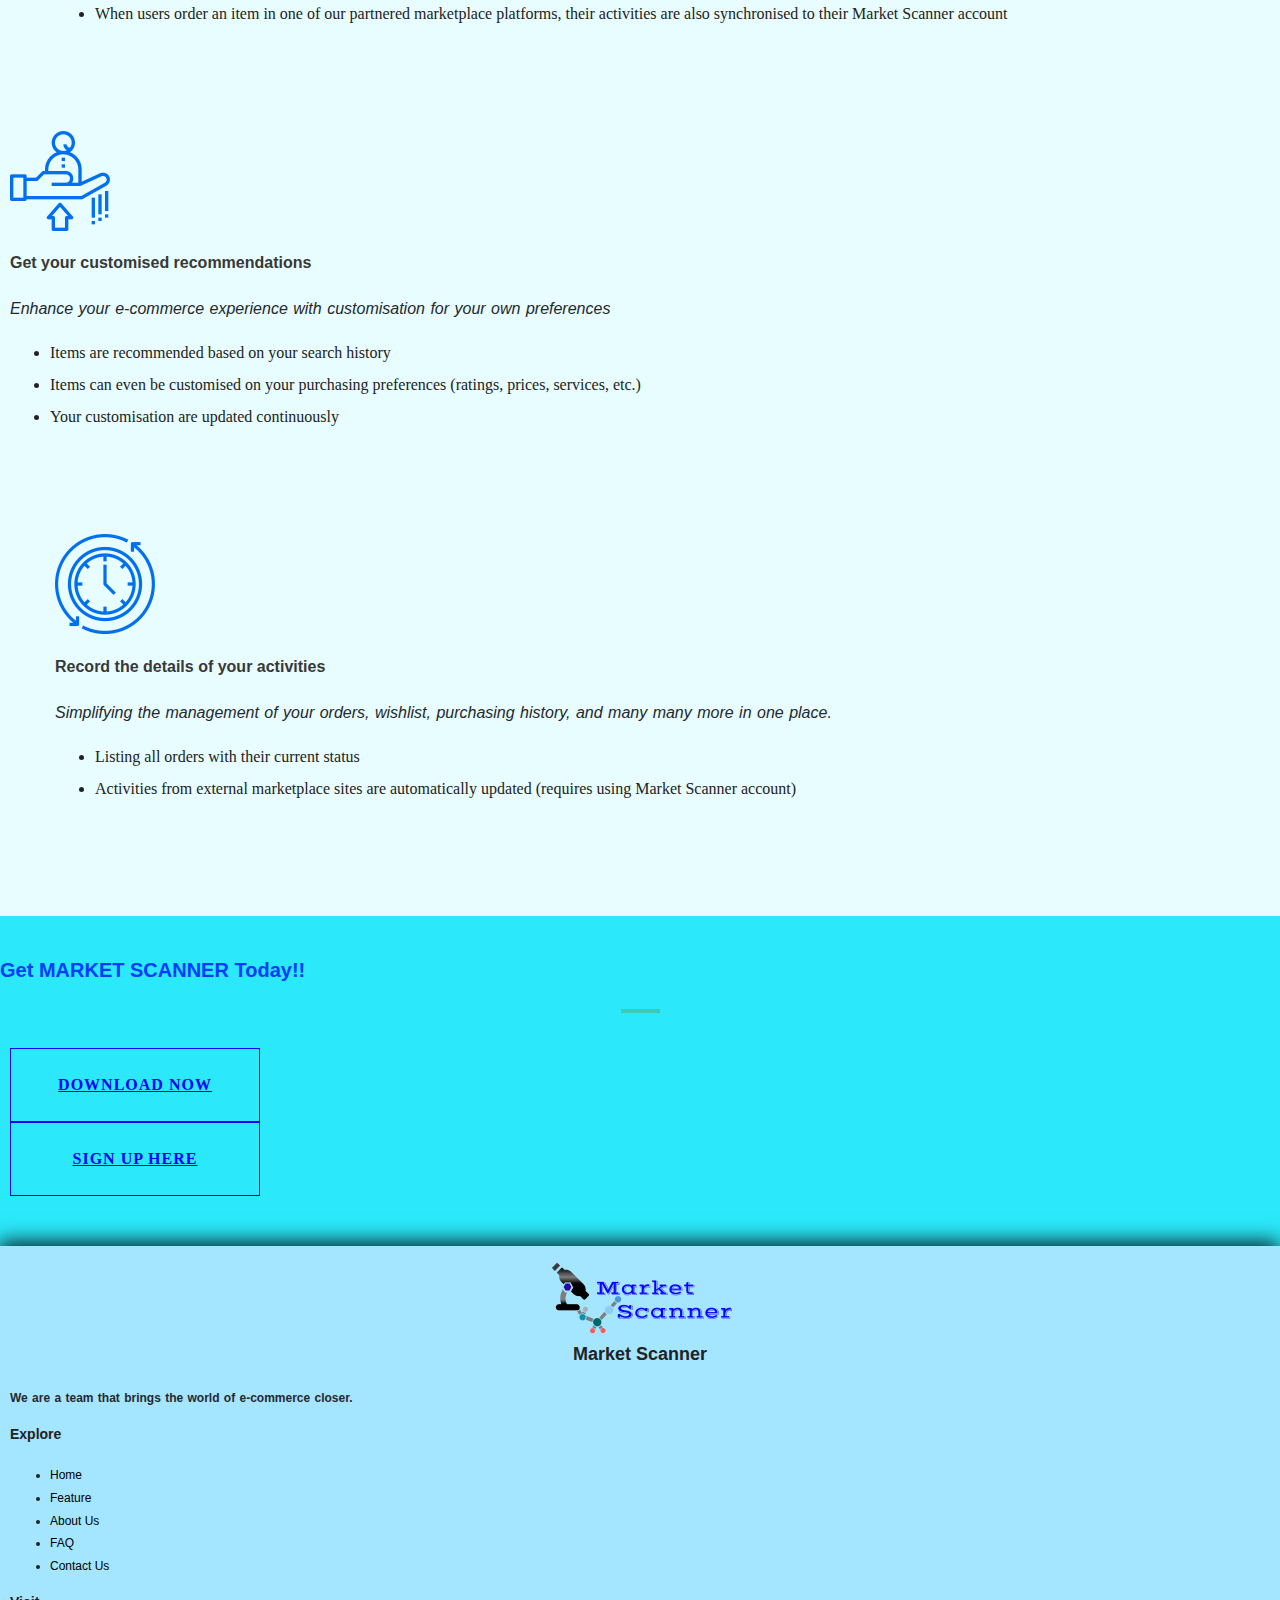
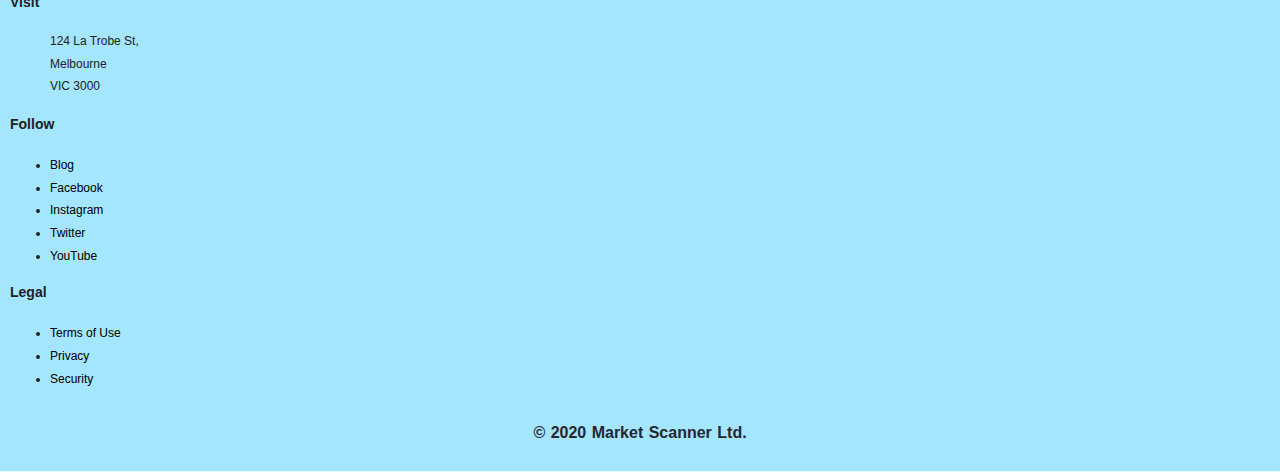
<file: features.html>
<!DOCTYPE html>
<html>
<head>
  <meta charset="utf-8">
  <meta name="viewport" content="width=device-width, initial-scale=1, shrink-to-fit=no">

  <link rel="stylesheet" href="https://stackpath.bootstrapcdn.com/bootstrap/4.1.3/css/bootstrap.min.css" integrity="sha384-MCw98/SFnGE8fJT3GXwEOngsV7Zt27NXFoaoApmYm81iuXoPkFOJwJ8ERdknLPMO" crossorigin="anonymous">
  <link rel="stylesheet" href="css/flexslider.css" rel="stylesheet">
  <link rel="stylesheet" href="https://cdnjs.cloudflare.com/ajax/libs/font-awesome/4.7.0/css/font-awesome.min.css">
  <link href="css/styles.css" rel="stylesheet">
  <link rel="stylesheet" href="css/main.css">
  <link href="css/queries.css" rel="stylesheet">
  <link href="css/animate.css" rel="stylesheet">

  
  <title> Features - Market Scanner </title>
</head>

<body>
<script src="js/main.js"></script>


<!--- Top Navigation Part -->
<nav class = "navbar navbar-expand-xl navbar-light">
  <div>
  <a class="navbar-brand" href="index.html">
    <img src="img/ms-logo1.png" alt="Juice Earth Logo" style="margin: 0px;">
  </a>  
  </div>
  <button class="navbar-toggler" type="button" data-toggle="collapse" data-target="#navbarNav">
      <span class="navbar-toggler-icon"></span>
  </button>
  <div class="collapse navbar-collapse justify-content-center sticky-top" id="navbarNav">
      <ul class="navbar-nav">
          <li class="nav-item d-flex flex-row-reverse"> 
              <a class="nav-link" href="index.html"> Home </a>
          </li>
          <li class="nav-item active"> 
              <a class="nav-link d-flex flex-row-reverse" href="features.html"> Features </a>
          </li>
          <li class="nav-item"> 
              <a class="nav-link d-flex flex-row-reverse" href="aboutus.html"> About Us </a>
          </li>
          <li class="nav-item"> 
              <a class="nav-link d-flex flex-row-reverse" href="faq.html"> FAQ </a>
          </li>
          <li class="nav-item"> 
              <a class="nav-link d-flex flex-row-reverse" href="contactus.html"> Contact Us </a>
          </li>
      
      <li><form class="form-inline justify-content-end">
        <input class="form-control mr-sm-2" type="search" placeholder="Search" aria-label="Search">
        <button class="btn btn-outline-primary my-2 my-sm-0" type="submit">Search</button>
      </form></li>

      </ul> 
  </div>
</nav>




<div class="container">
    <div class="feature-page2-slider">

        <div class="feature-banner-left-section col-xl-6 col-sm-12" style="float: left; text-align: center;">
            <div>
                <h1>More than a search engine for your <br> better e-commerce experience</h1>
                <p>Download now to take your online shopping experience to the next level</p>
                <button><a href="product_catalogue.html" style="text-decoration: none; color: white;">Download FREE</a></button>
                <p><small>All features in. No credit card required.</small></p>
            </div>
        </div>
    </div>
    <div class="feature-banner-right-section col-xl-6 col-sm-12" style="display: flex;">
        <img src="img/man-holding-lap1.jpg" style="max-width: 100%; margin-top: 10px;">
    </div>
</div>





<div class="container">  
    <h2 class="why-choose">Why choose <span style="text-transform: uppercase;"> Market Scanner? </span></h2></div>

<div class="container">
<div class="row">
    <div class="feature-list-section">
            <div class="col-md-12 col-xs-10 col-sm-10" style="float: left;">
                <div class="feature-list col-md-6" style='padding-right:45px; float: left;'>
                    <img src="img/f1.png">
                    <h4 class="feature-header">All-in-one. Cross-platform searching</h4>
                    <p class="feature-explain">Searching your favorite items on any big marketplaces in just a single app.</p>
                    <ul class="feature-explain-details">
                        <li>All necessary information of an item in one place</li> 
                        <li>Data from those sites are updated and synchronised continuously</li>
                        <li>Users are redirected to the external site</li>
                        <li>The most advanced technology in our search engine to return the most suitable search results</li>
                        <li>Category filters for quicker searching</li>
                    </ul>
                </div>

                <div class="feature-list col-md-6" style='padding-left:45px; float: left'>
                    <img src="img/f2.png">
                    <h4 class="feature-header">One account, all platforms</h4>
                    <p class="feature-explain">Your Market Scanner account can be connected to many other marketplace platforms.</p>
                    <ul class="feature-explain-details">
                        <li>Linking your account with our partnered e-commerce platforms</li>
                        <li>Use your Market Scanner account to log in to our partnered marketplace sites</li>
                        <li>No need to log in multiple times when redirecting to external sites</li>
                        <li>When users order an item in one of our partnered marketplace platforms, their activities are also synchronised to their Market Scanner account</li>
                    </ul>
                </div>

                <div class="feature-list col-md-6" style='clear:both;padding-right: 45px; float: left'>
                    <img src="img/f3.png">
                    <h4 class="feature-header">Get your customised recommendations</h4>
                    <p class="feature-explain">Enhance your e-commerce experience with customisation for your own preferences</p>
                    <ul class="feature-explain-details">
                        <li>Items are recommended based on your search history</li>
                        <li>Items can even be customised on your purchasing preferences (ratings, prices, services, etc.)</li>
                        <li>Your customisation are updated continuously</li>
                        
                </div>
                
                <div class="feature-list col-md-6" style='padding-left:45px; float: left;'>
                    <img src="img/f4.png">
                    <h4 class="feature-header">Record the details of your activities</h4>
                    <p class="feature-explain">Simplifying the management of your orders, wishlist, purchasing history, and many many more in one place.</p>
                    <ul class="feature-explain-details">
                        <li>Listing all orders with their current status</li>
                        <li>Activities from external marketplace sites are automatically updated (requires using Market Scanner account)</li>
                        
                    </ul>
                </div>
            </div>
    </div>
</div>
</div>






<div class="ignite-cta text-center">
    <h2 style="margin: 0; top: 0; text-transform: capitalize;"> Get <span style="text-transform: uppercase;">Market Scanner </span> today!!</h2>
    <div class="container">
        <div class="row" id="abc1222">
            <div class="col-md-6 col-xs-6 col-sm-6">
                <a href="product_catalogue.html" class="ignite-btn">Download NOW</a>
            </div>
            <div class="col-md-6 col-xs-6 col-sm-6">
                <a href="product_catalogue.html" class="ignite-btn">Sign Up HERE</a>
            </div>
        </div>
    </div>
</div>

<!-- Footer -->
<footer class="page-footer font-small blue pt-4">

  <!-- Footer Links -->
    <div class="container-fluid text-center text-md-left">

        <!-- Grid row -->
        <div class="row">

        <!-- Grid column -->
        <div class="col-md-4 col-xs-12 mt-md-0 mt-3">
            <div class="col-md-12">
            <img src="img/ms-logo1.png" alt="Juice Earth Logo" style="margin: auto; display: block;">
            <div class="footerTitle" style="font-size: 18px; font-weight: 900; text-align: center;">Market Scanner</div>
            <p class="footerItems" style="font-weight: bold;">We are a team that brings the world of e-commerce closer.</p>
            </div>
        </div>
        <!-- Grid column -->

        <div class="col-md-2 col-sm-6 mb-md-0 mb-3">
            <span class="footerTitle">Explore</span>
            <ul class="list-unstyled">
                <li class="footerItems"><a href="index.html">Home</a></li>
                <li class="footerItems"><a href="features.html">Feature</a></li>
                <li class="footerItems"><a href="aboutus.html">About Us</a></li>
                <li class="footerItems"><a href="faq.html">FAQ</a></li>
                <li class="footerItems"><a href="contactus.html">Contact Us</a></li>
            </ul>
        </div>

        <!-- Grid column -->
        <div class="col-md-2 col-sm-6 mb-md-0 mb-3">
            <span class="footerTitle">Visit</span>
            <ul class="list-unstyled">
                <span class="footerItems">124 La Trobe St,<br>Melbourne<br>VIC 3000</span>
            </ul>
        </div>

        <!-- Grid column -->
        <div class="col-md-2 col-sm-6 mb-md-0 mb-3">
            <span class="footerTitle">Follow</span>
            <ul class="list-unstyled">
                <li class="footerItems"><a href="#!">Blog</a></li>
                <li class="footerItems"><a href="#!">Facebook</a></li>
                <li class="footerItems"><a href="#!">Instagram</a></li>
                <li class="footerItems"><a href="#!">Twitter</a></li>
                <li class="footerItems"><a href="#!">YouTube</a></li>
            </ul>
        </div>

        
        <!-- Grid column -->
        <div class="col-md-2 col-sm-6 mb-md-0 mb-3">
            <span class="footerTitle">Legal</span>
            <ul class="list-unstyled">
                <li class="footerItems"><a href="#!">Terms of Use</a></li>
                <li class="footerItems"><a href="#!">Privacy</a></li>
                <li class="footerItems"><a href="#!">Security</a></li>
            </ul>
        </div>

        </div>
        <!-- Grid row -->

    </div>

    <div class="genericContainer" id="copyrightFooter">
        <p>&copy; 2020 Market Scanner Ltd.</p>
    </div>

</footer>
<!-- Footer -->


<script src="https://code.jquery.com/jquery-3.3.1.slim.min.js" integrity="sha384-q8i/X+965DzO0rT7abK41JStQIAqVgRVzpbzo5smXKp4YfRvH+8abtTE1Pi6jizo" crossorigin="anonymous"></script>
<script src="https://stackpath.bootstrapcdn.com/bootstrap/4.1.3/js/bootstrap.min.js" integrity="sha384-ChfqqxuZUCnJSK3+MXmPNIyE6ZbWh2IMqE241rYiqJxyMiZ6OW/JmZQ5stwEULTy" crossorigin="anonymous"></script>
<script src="https://cdnjs.cloudflare.com/ajax/libs/popper.js/1.14.3/umd/popper.min.js" integrity="sha384-ZMP7rVo3mIykV+2+9J3UJ46jBk0WLaUAdn689aCwoqbBJiSnjAK/l8WvCWPIPm49" crossorigin="anonymous"></script>

<!-- jQuery (necessary for Bootstrap's JavaScript plugins) -->
<!-- Include all compiled plugins (below), or include individual files as needed -->
<script src="js/waypoints.min.js"></script>
<script src="js/bootstrap.min.js"></script>
<script src="js/scripts.js"></script>
<script src="js/modernizr.js"></script>
</body>
</html>
</file>
<file: css/main.css>
/*! HTML5 Boilerplate v7.2.0 | MIT License | https://html5boilerplate.com/ */

/* main.css 2.0.0 | MIT License | https://github.com/h5bp/main.css#readme */

/* ==========================================================================
   Base styles: opinionated defaults
   ========================================================================== */

html {
  scroll-behavior: smooth;
  color: #222;
  font-size: 1em;
  line-height: 1.4;
}

::-moz-selection {
  background: #b3d4fc;
  text-shadow: none;
}



nav {
  position: relative;
  display: flex;
  align-items: center;
  justify-content: space-between;
  box-shadow: 2px 6px 11px -6px rgba(0, 0, 0, 0.81);
  max-height: 100px;
}


::selection {
  background: #b3d4fc;
  text-shadow: none;
}

/*
 * A better looking default horizontal rule
 */

hr {
  display: block;
  height: 1px;
  border: 0;
  border-top: 1px solid #ccc;
  margin: 1em 0;
  padding: 0;
}

/*
 * Remove the gap between audio, canvas, iframes,
 * images, videos and the bottom of their containers:
 * https://github.com/h5bp/html5-boilerplate/issues/440
 */

audio,
canvas,
iframe,
img,
svg,
video {
  vertical-align: middle;
}

/*
 * Remove default fieldset styles.
 */

fieldset {
  border: 0;
  margin: 0;
  padding: 0;
}

/*
 * Allow only vertical resizing of textareas.
 */

textarea {
  resize: vertical;
}

.hidden {
  display: none !important;
}

/*
* Clearfix: contain floats
*
* For modern browsers
* 1. The space content is one way to avoid an Opera bug when the
*    `contenteditable` attribute is included anywhere else in the document.
*    Otherwise it causes space to appear at the top and bottom of elements
*    that receive the `clearfix` class.
* 2. The use of `table` rather than `block` is only necessary if using
*    `:before` to contain the top-margins of child elements.
*/

.clearfix:before,
.clearfix:after {
  content: " ";
  /* 1 */
  display: table;
  /* 2 */
}

.clearfix:after {
  clear: both;
}

.genericContainer {
  display: flex;
}

#menuItemsContainer {
  position: absolute;
  left: 38%;
  font-family: 'Lato', sans-serif;
  font-weight: bold;
  line-height: 16px;
  letter-spacing: 1px;
  font-size: 13px;
  padding-top: 10px;
  padding-bottom: 10px;
  z-index: 1;
}

#menuItemsContainer a {
  color: #37ab3f;
  text-decoration: none;
}

#menuItemsContainer a:hover {
  text-decoration: underline;
  color: #222222;
}

.menuItem {
  text-decoration: none;
  padding-left: 8px;
  font-family: 'Lato', sans-serif;
  border-right: 2px solid #000000;
  padding-right: 8px;
}

#menuLastElement {
  border: none;
}

#cartIconContainer {
  align-items: center;
  justify-content: center;
  display: flex;
  min-width: 80px;
  max-width: 80px;
  min-height: 80px;
  cursor: pointer;
  background: #37ab3f;
}

#cartCounter {
  position: absolute;
  background: white;
  font-weight: bold;
  font-family: 'Lato', sans-serif;
  top: 20px;
  right: 24px;
  padding-left: 5px;
  min-height: 20px;
  border-radius: 20px;
  min-width: 20px;
}

#bannerContainer {
  display: flex;
  max-height: 350px;
  padding-top: 10px;
}

#bannerImage1 {
  width: 50%;
  border-radius: 10px 0px 0px 10px;
}

#bannerImage2 {
  width: 50%;
  border-radius: 0px 10px 10px 0px;
}

#overlay {
  width: 100%;
  opacity: 0.9;
  background: whitesmoke;
  position: absolute;
}

#overlay p {
  text-align: center;
  font-weight: bold;
  font-size: 14px;
  font-family: 'Lato', sans-serif;
  padding-right: 25px;
  padding-left: 25px;
}

.genericContainerCentered {
  display: flex;
  align-items: center;
  justify-content: center;
}

.genericContainerCentered input[type=email] {
  min-width: 300px;
  margin-left: 40px;
}

.card-container {
  -webkit-perspective: 500px;
  perspective: 500px;
  min-height: 250px;
}

@media (max-width: 576px) {
  .card-container {
    justify-content: center;
    align-items: center;
    text-align: center;
    display: flex;
    flex-direction: column;
  }
}

@media (min-width: 768px) and (max-width: 992px) {
  .card-container {
    display: flex;
    flex: 50%;
    min-height: 320px;
  }
}

.card-container:hover .card {
  transform: rotateY(180deg);
}

.card-container img {
  max-height: 80px;
  display: block;
  margin: auto;
}

.card {
  transition: transform 0.7s;
  transform-style: preserve-3d;
  background-color: rgb(232, 253, 255);
  height: 150px;
  margin: 10px;
  border-style: none;
  width: 200px;
}


.front, .back {
  backface-visibility: hidden;
}

.back {
  transform: rotateY(180deg);
}

.front, .back {
  position: absolute;
  width: 100%;
  text-align: left;
  font-family: 'Lato', sans-serif;
  font-size: 10pt;
  top: 0;
  bottom: 0;
}

.testimonialName {
  font-weight: bold;
  color: #003cff;
}

.subHeading {
  color: #003cff;
  text-align: center;
  font-family: 'Lato', sans-serif;
}

h2 {
  color: #003cff;
  font-family: 'Lato', sans-serif;
}

.productBannerCatalogueInfo1 h3 a:hover {
  color: rgb(0, 162, 255);
  text-decoration: none; 
  border-bottom: 3px solid rgb(0, 162, 255);
}

.productBannerCatalogueInfo2 h3 a:hover {
  color: rgb(0, 162, 255);
  text-decoration: none; 
  border-bottom: 3px solid rgb(0, 162, 255);
}


.genericContainer img {
  height: 25px;
}

#footerContainer {
  background: #a4e5ff;
  padding: 10px;
  display: flex;
  justify-content: space-around;
  font-family: 'Lato', sans-serif;
}

.footerColumn {
  display: flex;
  flex-direction: column;
}

.footerTitle {
  font-weight: bold;
  font-size: 14px;
}

.footerItems {
  font-size: 12px;
  padding-top: 6px;
}

.footerColumn a {
  cursor: pointer;
}

.footerColumn a:hover {
  color: rgb(0, 60, 255);
  font-style: italic;
}

footer {
  box-shadow: -1px -5px 19px 0px rgba(0, 0, 0, 0.81);
  background: #a4e5ff;
  padding: 10px;
  font-family: 'Lato', sans-serif;
}

@media (max-width: 768px) {
  .page-footer .row div {
    margin-bottom: 20px;
  }
}

#copyrightFooter {
  justify-content: center;
  font-weight: bold;
  font-size: 13px;
}

#bannerHome {
  background-position: center;
  background-repeat: no-repeat;
  background-size: cover;
  font-family: 'Lato', sans-serif;
  font-weight: bold;
  display: flex;
  background-position: center;
  background-size: cover;
  color: #ffffff;
  min-height: 350px;
  background-image: url('../img/bannerhome.jpg');
  align-items: center;
  padding-left: 20px;
}


#bannerHome .productBannerCatalogueInfo {
  display: flex;
  background: rgb(82, 190, 255);
  left: 0; 
  margin-top: 10px; 
  padding-top: 60px;
  margin-bottom: 10px; 
  min-height: 350px; 
  position: static
}

.productBannerCatalogueInfo #bannerHomeTitle {
  font-size: 21px;
  display: flex;
  min-width: 100%;
  padding-left: 0px;
  flex-direction: column;
  min-height: 250px;
  align-items: flex-start;
  justify-content: center;
}

#bannerHomeTitle button {
  color: white;
  min-width: 120px;
  font-family: 'Lato', sans-serif;
  margin-top: 10px;
  cursor: pointer;
  text-transform: uppercase;
  font-weight: bold;
  padding: 15px 5px 15px 5px;
  border-radius: 4px;
  text-shadow: 0 1px 1px rgba(0, 0, 0, 0.2);
  background: #0019f5;
}


@media screen and (max-width: 768px) {
  #bannerHome {
    background-image: none;
    padding-left: 0px;
    text-align: center;
    width: 100%;
  }

  #bannerHome .productBannerCatalogueInfo {
    line-height: 1.8;
    font-size: 16px;
    font-family: 'Lato', sans-serif;
    text-align: center;
    max-width: 100%;
    justify-content: center;
    position: static;
    min-height: 200px;
    padding-top: 0px;
    width: 100%
  }

  #abc111 {
    padding-top: 50px;
    text-align: center;
    justify-content: center;
  }
}



.why-choose {
  margin-top: 60px; 
  text-align: center; 
  text-transform: none; 
  font-size: 35px;
}

@media (min-width: 1199px)  {
  .why-choose {
    margin-top: 60px; 
    text-align: center; 
    text-transform: none; 
    font-size: 35px;
  }
}

.feature-banner-left-section div {
  padding-top: 100px; 
  padding-bottom: 0px;
}

@media (max-width: 1199px) {
  .feature-banner-left-section div {
    padding-top: 30px;
    padding-bottom: 30px;
  }
}
.feature-header {
  font-weight: bold;
}

.feature-explain {
  font-style: oblique;
  text-align: justify;
}

.feature-explain-details {
  text-align: justify;
  line-height: 2;
}

.productCatalogue {
  flex-direction: column;
  border: 1px solid #000;
  padding-left: 5px;
  padding-right: 5px;
  padding-bottom: 10px;
  margin: 5px;
  max-width: 550px
}

/* Style inputs,boarder of the textbox */
input[type=text], select, textarea {
  width: 100%;
  padding: 12px;
  border: 1px solid #ccc;
  margin-top: 6px;
  margin-bottom: 16px;
  resize: vertical;
}

input[type=submit] {
  background-color: #4CAF50;
  color: white;
  padding: 12px 20px;
  border: none;
  text-align: right;
}




/* Create two columns so that it  float next to eachother, bring your name... up to the right */
.column {
  float: left;
  width: 50%;
  margin-top: 6px;
  padding: 30px;
}


/* Clear floats after the columns */
.row:after {
  content: "";
  display: table;
  clear: both;
}

.address {
  font-weight: bold;
  min-width: 500px;
  margin-top: 6px;
  padding: 5px;
}

#contactFormTelephone {
  margin-top: 6px;
  padding-top: 10px;
}

.message {
  padding-top: 10px
}

#formemail {
  min-width: auto;
  margin-top: 6px;
  padding-top: 10px;
  margin-left: 0;
  border-radius: 0;
}

.productBannerCatalogue {

  min-height: 350px;
  background-repeat: no-repeat;
  background-position: center;
  background-size: cover;
  display: flex;
  align-items: center;
  padding-left: 20px;
}

#productBanner1 {
  background-image: url('../img/search-for-everything.jpeg');
}

#productBanner2 {
  background-image: url('../img/banner3.png');
}



.productBannerCatalogueInfo1 {
  background: rgb(145, 219, 254);
  padding-left: 25px;
  padding-right: 25px;
  line-height: 1.8;
  font-size: 16px;
  font-family: 'Lato', sans-serif;
  text-align: justify;
  max-width: 380px;
  position: relative;
  min-height: 350px;
}


.productBannerCatalogueInfo2 {
  background: rgb(145, 219, 254);
  padding-left: 25px;
  padding-right: 25px;
  line-height: 1.8;
  font-size: 16px;
  font-family: 'Lato', sans-serif;
  text-align: justify;
  max-width: 380px;
  position: relative;
  left: 720px;
  min-height: 350px;
}


@media (max-width: 1200px) {
  .productBannerCatalogueInfo2 {
    left: 540px;
  }
}

@media (max-width: 992px) {
  .productBannerCatalogueInfo2 {
    left: 300px;
  }
}

@media (max-width: 768px) {
  .productBannerCatalogueInfo1 {
    position: relative;
  }
  .productBannerCatalogueInfo2 {
    left: 60px;
  }
  #productBanner2 {
    background-image: none;
  }
  #productBanner1 {
    background-image: none;
    justify-content: center;
  }
}

@media (max-width: 576px) {
  .productBannerCatalogueInfo2 {
    position: absolute;
    align-items: center;
    text-align: center;
    justify-content: center;
  }
}


footer a {
  text-decoration: none;
  color: black;
}

/*! HTML5 Boilerplate v7.2.0 | MIT License | https://html5boilerplate.com/ */

/* main.css 2.0.0 | MIT License | https://github.com/h5bp/main.css#readme */

/* ==========================================================================
   Base styles: opinionated defaults
   ========================================================================== */

html {
  scroll-behavior: smooth;
  color: #222;
  font-size: 1em;
  line-height: 1.4;
}


body {
  margin: 0 auto;
  background-color: rgb(232, 253, 255);
}

/* Subscription Form */
.subscribe-area {
background-image: linear-gradient(to top, #00c6fb 0%, #005bea 100%);
}

.pb-50 {
    padding-bottom: 50px;
}
.pt-70 {
    padding-top: 70px;
}

.mb-15 {
    margin-bottom: 15px;
}

.subscribe-text span {
    font-size: 16px;
    font-weight: 700;
    color: rgb(0, 0, 0);
    letter-spacing: 5px;
}
.subscribe-text h2 {
    color: rgb(0, 0, 0);
    font-size: 36px;
    font-weight: 300;
    margin-bottom: 0;
    margin-top: 6px;
}
.subscribe-wrapper {
    overflow: hidden;
}
.mb-15 {
    margin-bottom: 15px;
}
.subscribe-form {
  margin-left: auto;
}
.subscribe2-wrapper .subscribe-form input {
    background: none;
    border: 1px solid rgb(0, 26, 255);
    border-radius: 30px;
    color: #fff;
    display: inline-block;
    font-size: 15px;
    font-weight: 300;
    height: 60px;
    margin-right: 17px;
    padding-left: 35px;
    width: 60%;
    cursor: pointer;
    margin-top: 25px;
}

.signup::after {
  border: none;
  content: none;
}

.subscribe2-wrapper .subscribe-form button {
    background: #0059ff;
    border: none;
    border-radius: 15px;
    color: #ffffff;
    display: inline;
    font-size: 18px;
    font-weight: bold;
    line-height: 0;
    padding: 30px 10px;
    transition: all 0.3s ease 0s;
}

.subscribe2-wrapper .subscribe-form button:hover {
  background-color: blue;
  color: white
}

.subscribe2-wrapper .subscribe-form button i {
    font-size: 18px;
    padding-left: 5px;
    color: black
}

/* End of Subscription Form */

.nav-item {
  font-family: -apple-system, BlinkMacSystemFont, 'Segoe UI', Roboto, Oxygen, Ubuntu, Cantarell, 'Open Sans', 'Helvetica Neue', sans-serif;
  font-size: 20px;
}

p {
  font-family: 'Lato', sans-serif;
}
/*
 * Remove text-shadow in selection highlight:
 * https://twitter.com/miketaylr/status/12228805301
 *
 * Vendor-prefixed and regular ::selection selectors cannot be combined:
 * https://stackoverflow.com/a/16982510/7133471
 *
 * Customize the background color to match your design.
 */

::-moz-selection {
  background: #b3d4fc;
  text-shadow: none;
}

::selection {
  background: #b3d4fc;
  text-shadow: none;
}

/*
 * A better looking default horizontal rule
 */

hr {
  display: block;
  height: 1px;
  border: 0;
  border-top: 1px solid #ccc;
  margin: 1em 0;
  padding: 0;
}

/*
 * Remove the gap between audio, canvas, iframes,
 * images, videos and the bottom of their containers:
 * https://github.com/h5bp/html5-boilerplate/issues/440
 */

audio,
canvas,
iframe,
img,
svg,
video {
  vertical-align: middle;
}

/*
 * Remove default fieldset styles.
 */

fieldset {
  border: 0;
  margin: 0;
  padding: 0;
}

/*
 * Allow only vertical resizing of textareas.
 */

textarea {
  resize: vertical;
}

/* ==========================================================================
   Browser Upgrade Prompt
   ========================================================================== */
/* ==========================================================================
   Author's custom styles
   ========================================================================== */

/* ==========================================================================
   Helper classes
   ========================================================================== */

/*
 * Hide visually and from screen readers
 */

.hidden {
  display: none !important;
}

/*
* Clearfix: contain floats
*
* For modern browsers
* 1. The space content is one way to avoid an Opera bug when the
*    `contenteditable` attribute is included anywhere else in the document.
*    Otherwise it causes space to appear at the top and bottom of elements
*    that receive the `clearfix` class.
* 2. The use of `table` rather than `block` is only necessary if using
*    `:before` to contain the top-margins of child elements.
*/

.clearfix:before,
.clearfix:after {
  content: " ";
  /* 1 */
  display: table;
  /* 2 */
}

.clearfix:after {
  clear: both;
}

/* ==========================================================================
   EXAMPLE Media Queries for Responsive Design.
   These examples override the primary ('mobile first') styles.
   Modify as content requires.
   ========================================================================== */

@media only screen and (min-width: 35em) {
  /* Style adjustments for viewports that meet the condition */
}

@media print,
(-webkit-min-device-pixel-ratio: 1.25),
(min-resolution: 1.25dppx),
(min-resolution: 120dpi) {
  /* Style adjustments for high resolution devices */
}

/* ==========================================================================
   Print styles.
   Inlined to avoid the additional HTTP request:
   https://www.phpied.com/delay-loading-your-print-css/
   ========================================================================== */

@media print {
  *,
  *:before,
  *:after {
    background: transparent !important;
    color: #000 !important;
    /* Black prints faster */
    -webkit-box-shadow: none !important;
    box-shadow: none !important;
    text-shadow: none !important;
  }

  a,
  a:visited {
    text-decoration: underline;
  }

  a[href]:after {
    content: " (" attr(href) ")";
  }

  abbr[title]:after {
    content: " (" attr(title) ")";
  }

  /*
     * Don't show links that are fragment identifiers,
     * or use the `javascript:` pseudo protocol
     */
  a[href^="#"]:after,
  a[href^="javascript:"]:after {
    content: "";
  }

  pre {
    white-space: pre-wrap !important;
  }

  pre,
  blockquote {
    border: 1px solid #999;
    page-break-inside: avoid;
  }

  /*
     * Printing Tables:
     * https://web.archive.org/web/20180815150934/http://css-discuss.incutio.com/wiki/Printing_Tables
     */
  thead {
    display: table-header-group;
  }

  tr,
  img {
    page-break-inside: avoid;
  }

  p,
  h2,
  h3 {
    orphans: 3;
    widows: 3;
  }

  h2,
  h3 {
    page-break-after: avoid;
  }
}

.genericContainer {
  display: flex;
}


#menuLastElement {
  border: none;
}

#bannerContainer {
  display: flex;
  max-height: 350px;
  padding-top: 10px;
}

#bannerImage1 {
  width: 50%;
  border-radius: 10px 0px 0px 10px;
}

#bannerImage2 {
  width: 50%;
  border-radius: 0px 10px 10px 0px;
}

#overlay {
  width: 100%;
  opacity: 0.9;
  background: whitesmoke;
  position: absolute;
}

#overlay p {
  text-align: center;
  font-weight: bold;
  font-size: 14px;
  font-family: 'Lato', sans-serif;
  padding-right: 25px;
  padding-left: 25px;
}

h4 {
  font-family: 'Lato', sans-serif;
  color: #383838;
}

#emailSubscribeContainer {
  display: flex;
  align-items: center;
  justify-content: center;
}

.button-secondary {
  color: white;
  padding: 5px 5px 5px 5px;
  border-radius: 4px;
  text-shadow: 0 1px 1px rgba(0, 0, 0, 0.2);
  background: #045cff;
  min-width: max-content;
}

.button-secondary:hover {
  color: blue;
  background-color: whitesmoke;
}

input[type=email] {
  padding: 5px 5px 5px 5px;
  margin-left: 10px;
  margin-right: 10px;
  border-radius: 4px;
  box-sizing: border-box;
}

#emailSubscribeContainer input[type=email] {
  min-width: 300px;
  margin-left: 40px;
}

.front, .back {
  backface-visibility: hidden;
}

.back {
  transform: rotateY(180deg);
}


.testimonial-cards-container {
  display: block;
  max-width: min-content;
  height: 100%;
  /* flex-direction: row; */
  justify-content: center;
  text-align: center;
}



.genericContainer img {
  height: 25px;
  padding-left: 10px;
  padding-right: 5px;
}


#aboutus {
  padding-left : 20px;
  padding-right: 20px;
}





/* help bring the box to the right*/
* {
  box-sizing: border-box;
}

/* Style inputs,boarder of the textbox */
input[type=text], select, textarea {
  width: 100%;
  padding: 12px;
  border: 1px solid #ccc;
  border-radius: 4px; /* Rounded borders */
  margin-top: 6px;
  margin-bottom: 16px;
  resize: vertical;

}

input[type=submit] {
  background-color: #4CAF50;
  color: white;
  padding: 12px 20px;
  border: none;
  border-radius: 4px; /* Rounded borders */
  text-align: center;
}


/* Style the container/contact section */
.container {
  border-radius: 10px;
  padding: 10px;
}

/* Create two columns so that it  float next to eachother, bring your name... up to the right */
.column {
  float: left;
  width: 50%;
  margin-top: 10px;
  padding: 60px;
  font-family: 'Lato', sans-serif;

}

/* Clear floats after the columns */
.row:after {
  content: "";
  display: table;
  clear: both;
}

.contactUsText {
  font-family: 'Lato', sans-serif;
}

.message {
  padding-top:10px
}

input[type=tel] {
  width: 100%;
  padding: 12px;
  border: 1px solid rgb(204, 204, 204);
  border-radius: 4px; /* Rounded borders */
  margin-top: 6px;
  margin-bottom: 16px;
  resize: vertical;
}

input[type=email] {
  width: 100%;
  padding: 12px;
  border: 1px solid #ccc;
  margin-top: 5px;
  margin-bottom: 16px;
  margin-left: 0%;
  resize: vertical;
}

#mapouter {
  text-align: right;
}



/* Accordion for FAQ page */
/* .faq-header {
  font-family: Arial, Verdana;
  font-weight: 600;
  font-size: 2.5rem;
  color: #0070f0;
  text-transform: uppercase;
}
.accordion-section .panel-default > .panel-heading {
  border: 0;
  background: rgb(220, 238, 255);
  padding: 0;
}
.accordion-section .panel-default .panel-title a {
  display: block;
  font-style: italic;
  font-size: 1.5rem;
}

.accordion-section .panel-default .panel-title a:after {
  font-family: "Font Awesome 5 Free";
  font-style: normal;
  font-size: 3rem;
  content: "\f102";
  color: #1f7de2;
  float: right;
  margin-top: -12px;
  font-weight: 400;
}

.accordion-section .panel-default .panel-title a.collapsed:after {
  font-family: 'Font Awesome 5 Free';
  font-style: normal;
  font-size: 3rem;
  color: #1f7de2;
  float: right;
  margin-top: -12px;
  font-weight: 400;
  content: "\f103";

.accordion-section .panel-default .panel-body {
  font-size: 1.2rem;
} */
/* End of Accordion */


.carousel-indicators li{
	background: #cecece;
}

.carousel-indicators>.active{
	background: #ce0000;
}

.client-desc {
	text-align: center;
	font-style: italic;
}

.client-name {
	font-size: 18px;
	text-align: center;
}

.client-name span {
	font-weight: bold;
  color: #ce0000;
  font-style: italic;
}

.client-img {
	padding: 1px;
	border: 2px solid #ce0000;
}

.navbar-collapse {
  background-color:  rgb(232, 253, 255);
  opacity: 1;
  padding: 10px;
}

.nav-item {
  color: white;
  padding-right: 20px;
}

.nav-item:hover {
  font-weight: bold;
}

.navbar-collapse ul li input {
  width: auto;
  margin-right: 8px;
}


.feature-list {
  padding-right: 45px;
  margin-bottom: 85px;
  position: relative;
  min-height: 1px;
}


.feature-page2-slider button {
  color: white;
  min-width: auto;
  font-family: 'Lato', sans-serif;
  margin-top: 10px;
  cursor: pointer;
  text-transform: uppercase;
  font-weight: bold;
  padding: 15px 5px 15px 5px;
  border-radius: 4px;
  text-shadow: 0 1px 1px rgba(0, 0, 0, 0.2);
  background: #0019f5;
}
</file>
<file: css/queries.css>
/* 320px (iPhone) */
@media screen and (max-width:320px) {
}
/* 480px (WVGA - Low End Windows Phone) */
@media screen and (max-width:480px) {
	.wrapper { background: #f3f5f8; height: 640px; }
	.iphone { display: none; }
	.fluid-white { display: none; }
	.wp2, .wp4, .wp5, .light-box { margin-bottom: 30px; }
	.legals { text-align: center; margin: 0; padding: 0; }
	.credit { text-align: center; }
}
/* xGA iPad */
@media screen and (max-width:1024px) {
	.wp3 { background-position: 50px 0; }
	.swag { background-attachment: scroll; }
	.subscribe { background-attachment: scroll; }
}
/* 1200px (Small Desktop, Netbook) */
@media screen and (max-width:1280px) {
	.wp3 { background-position: 50px 0; }
}
/* Bootstrap 990px Breakpoint to 480px */
@media screen and (min-width:480px) and (max-width:991px) {
	.iphone { display: none; }
	.fluid-white { display: none; }
	.wrapper { background: #f3f5f8; height: 540px; }
	.wp2, .wp4, .wp5, .light-box { margin-bottom: 30px; }
	.legals { text-align: center; margin: 0; padding: 0; }
	.credit { text-align: center; }
}
</file>
<file: testimonial_slider/testimonial_slider/css/style.css>
body{
	background: #fff;
	background: linear-gradient(
		60deg, rgba(255, 255, 255, 1) 40%, rgba(255, 255, 255, 0.6) 100%
		),
	url(../images/bg.jpg);
	background-repeat: no-repeat;
	background-attachment: fixed;
	background-size: cover;
	background-position: center;
}

.container{
	margin: 0;
	position: absolute;
	top: 50%;
	left: 50%;
	transform: translate(-50%, -50%);
}

.page-title span{
	color: #ce0000;
}

hr{
	width: 50px;
	height: 3px;
	margin-bottom: 50px;
	background: #ce0000;
}

.carousel-indicators li{
	background: #cecece;
}

.carousel-indicators>.active{
	background: #ce0000;
}

.client-desc{
	text-align: center;
	font-style: italic;
}

.client-name{
	font-size: 18px;
	text-align: center;
}

.client-name span{
	font-weight: bold;
	color: #ce0000;
}

.client-img{
	padding: 1px;
	border: 2px solid #ce0000;
}
</file>
<file: css/styles.css>
/* ! normalize.css v1.0.0 | MIT License | git.io/normalize */

/* ==========================================================================
HTML5 display definitions
========================================================================== */

/* * Corrects `block` display not defined in IE 6/7/8/9 and Firefox 3. */

article, aside, details, figcaption, figure, footer, header, hgroup, nav, section, summary {
  display: block;
}

/* * Corrects `inline-block` display not defined in IE 6/7/8/9 and Firefox 3. */
audio, canvas, video {
  display: inline-block;
  *display: inline;
  *zoom: 1;
}

/* * Prevents modern browsers from displaying `audio` without controls.
* Remove excess height in iOS 5 devices. */
audio:not([controls]) {
  display: none;
  height: 0;
}

/* * Addresses styling for `hidden` attribute not present in IE 7/8/9, Firefox 3, * and Safari 4.
* Known issue:no IE 6 support. */
[hidden] {
  display: none;
}

/* ==========================================================================
Base
========================================================================== */
/* * 1. Corrects text resizing oddly in IE 6/7 when body `font-size` is set using
*    `em` units.
* 2. Prevents iOS text size adjust after orientation change, without disabling
*    user zoom. */

html {
  font-size: 100%; /* 1 */
  -webkit-text-size-adjust: 100%; /* 2 */
  -ms-text-size-adjust: 100%; /* 2 */
}

html, html a {
  -webkit-font-smoothing: antialiased;
  text-shadow: 1px 1px 1px rgba(0, 0, 0, 0.004);
}

/* * Addresses `font-family` inconsistency between `textarea` and other form
* elements. */
/* * Addresses margins handled incorrectly in IE 6/7. */
body {
  margin: 0;
}

/* ==========================================================================
Links
========================================================================== */
/* * Addresses `outline` inconsistency between Chrome and other browsers. */

a:focus {
  outline: thin dotted;
}

/* * Improves readability when focused and also mouse hovered in all browsers. */
a:active, a:hover {
  outline: 0;
}

/* ==========================================================================
Typography
========================================================================== */
/* * Addresses font sizes and margins set differently in IE 6/7.
* Addresses font sizes within `section` and `article` in Firefox 4+, Safari 5, * and Chrome. */

h1 {
  font-size: 2em;
  margin: 0.67em 0;
  color: #353535;
}

h2 {
  font-size: 1.5em;
  margin: 0.83em 0;
}

h3 {
  font-size: 1.17em;
  margin: 1em 0;
}

h4 {
  font-size: 1em;
  margin: 1.33em 0;
}

h5 {
  font-size: 0.83em;
  margin: 1.67em 0;
}

h6 {
  font-size: 0.75em;
  margin: 2.33em 0;
}

/* * Addresses styling not present in IE 7/8/9, Safari 5, and Chrome. */
abbr[title] {
  border-bottom: 1px dotted;
}

/* * Addresses style set to `bolder` in Firefox 3+, Safari 4/5, and Chrome. */
b, strong {
  font-weight: bold;
}

blockquote {
  margin: 1em 40px;
}

/* * Addresses styling not present in Safari 5 and Chrome. */
dfn {
  font-style: italic;
}

/* * Addresses styling not present in IE 6/7/8/9. */
mark {
  background: #ff0;
  color: #000;
}

/* * Addresses margins set differently in IE 6/7. */
p, pre {
  margin: 1em 0;
}

/* * Corrects font family set oddly in IE 6, Safari 4/5, and Chrome. */
code, kbd, pre, samp {
  font-family: monospace, serif;
  _font-family: 'courier new', monospace;
  font-size: 1em;
}

/* * Improves readability of pre-formatted text in all browsers. */
pre {
  white-space: pre;
  white-space: pre-wrap;
  word-wrap: break-word;
}

/* * Addresses CSS quotes not supported in IE 6/7. */
q {
  quotes: none;
}

/* * Addresses `quotes` property not supported in Safari 4. */
q:before, q:after {
  content: '';
  content: none;
}

small {
  font-size: 75%;
}

/* * Prevents `sub` and `sup` affecting `line-height` in all browsers. */
sub, sup {
  font-size: 75%;
  line-height: 0;
  position: relative;
  vertical-align: baseline;
}

sup {
  top: -0.5em;
}

sub {
  bottom: -0.25em;
}

/* ==========================================================================
Lists
========================================================================== */
/* * Addresses margins set differently in IE 6/7. */

dl, menu, ol, ul {
  margin: 1em 0;
}

dd {
  margin: 0 0 0 40px;
}

/* * Addresses paddings set differently in IE 6/7. */
menu, ol, ul {
  padding: 0 0 0 40px;
}

/* * Corrects list images handled incorrectly in IE 7. */
nav ul, nav ol {
  list-style: none;
  list-style-image: none;
}

/* ==========================================================================
Embedded content
========================================================================== */
/* * 1. Removes border when inside `a` element in IE 6/7/8/9 and Firefox 3.
* 2. Improves image quality when scaled in IE 7. */

img {
  border: 0; /* 1 */
  -ms-interpolation-mode: bicubic; /* 2 */
}

/* * Corrects overflow displayed oddly in IE 9. */
svg:not(:root) {
  overflow: hidden;
}

/* ==========================================================================
Figures
========================================================================== */
/* * Addresses margin not present in IE 6/7/8/9, Safari 5, and Opera 11. */

figure {
  margin: 0;
}

/* ==========================================================================
Forms
========================================================================== */
/* * Corrects margin displayed oddly in IE 6/7. */

form {
  margin: 0;
}

/* * Define consistent border, margin, and padding. */
fieldset {
  border: 1px solid #c0c0c0;
  margin: 0 2px;
  padding: 0.35em 0.625em 0.75em;
}

/* * 1. Corrects color not being inherited in IE 6/7/8/9.
* 2. Corrects text not wrapping in Firefox 3.
* 3. Corrects alignment displayed oddly in IE 6/7. */
legend {
  border: 0; /* 1 */
  padding: 0;
  white-space: normal; /* 2 */
  *margin-left: -7px; /* 3 */
}

/* * 1. Corrects font size not being inherited in all browsers.
* 2. Addresses margins set differently in IE 6/7, Firefox 3+, Safari 5, *    and Chrome.
* 3. Improves appearance and consistency in all browsers. */
button, input, select, textarea {
  font-size: 100%; /* 1 */
  margin: 0; /* 2 */
  vertical-align: baseline; /* 3 */
  *vertical-align: middle; /* 3 */
}

/* * Addresses Firefox 3+ setting `line-height` on `input` using ` !important` in
* the UA stylesheet. */
button, input {
  line-height: normal;
}

/* * 1. Avoid the WebKit bug in Android 4.0.* where (2) destroys native `audio`
*    and `video` controls.
* 2. Corrects inability to style clickable `input` types in iOS.
* 3. Improves usability and consistency of cursor style between image-type
*    `input` and others.
* 4. Removes inner spacing in IE 7 without affecting normal text inputs.
*    Known issue:inner spacing remains in IE 6. */
button, html input[type="button"], /* 1 */
input[type="reset"], input[type="submit"] {
  -webkit-appearance: button; /* 2 */
  cursor: pointer; /* 3 */
  *overflow: visible; /* 4 */
}

/* * Re-set default cursor for disabled elements. */
button[disabled], input[disabled] {
  cursor: default;
}

/* * 1. Addresses box sizing set to content-box in IE 8/9.
* 2. Removes excess padding in IE 8/9.
* 3. Removes excess padding in IE 7.
*    Known issue:excess padding remains in IE 6. */
input[type="checkbox"], input[type="radio"] {
  box-sizing: border-box; /* 1 */
  padding: 0; /* 2 */
  *height: 13px; /* 3 */
  *width: 13px; /* 3 */
}

/* * 1. Addresses `appearance` set to `searchfield` in Safari 5 and Chrome.
* 2. Addresses `box-sizing` set to `border-box` in Safari 5 and Chrome
*    (include `-moz` to future-proof). */
input[type="search"] {
  -webkit-appearance: textfield; /* 1 */
  -moz-box-sizing: content-box;
  -webkit-box-sizing: content-box; /* 2 */
  box-sizing: content-box;
}

/* * Removes inner padding and search cancel button in Safari 5 and Chrome
* on OS X. */
input[type="search"]::-webkit-search-cancel-button, input[type="search"]::-webkit-search-decoration {
  -webkit-appearance: none;
}

/* * Removes inner padding and border in Firefox 3+. */
button::-moz-focus-inner, input::-moz-focus-inner {
  border: 0;
  padding: 0;
}

/* * 1. Removes default vertical scrollbar in IE 6/7/8/9.
* 2. Improves readability and alignment in all browsers. */
textarea {
  overflow: auto; /* 1 */
  vertical-align: top; /* 2 */
}

/* ==========================================================================
Tables
========================================================================== */
/* * Remove most spacing between table cells. */
table {
  border-collapse: collapse;
  border-spacing: 0;
}

/* ==========================================================================
Global Styles
========================================================================== */
a {
  color: #353535;
  -webkit-transition: all 0.5s;
  -moz-transition: all 0.5s;
  -o-transition: all 0.5s;
  transition: all 0.5s;
}

a:hover, a:focus {
  color: #3dc9b3;
  text-decoration: none;
}

p {
  color: #242830;
  word-spacing: 1px;
  line-height: 25px;
  font-size: 16px;
}

h2 {
  font-size: 20px;
  color: #353535;
  text-transform: uppercase;
  font-weight: bold;
}

h2::after {
  content: " ";
  border: solid 2px #3dc9b3;
  display: block;
  width: 35px;
  margin: 25px auto;
}

.section-padding {
  padding: 90px 0 100px
}

.dark-bg {
  background: #f3f5f8;
}

.light-bg {
  background-color: #fff;
}

.dark-box {
  background: #f3f5f8;
  -webkit-box-shadow: 0px 3px 0px 0px #f0f2f4;
  -moz-box-shadow: 0px 3px 0px 0px #f0f2f4;
  box-shadow: 0px 3px 0px 0px #f0f2f4;
}

.light-box {
  background-color: #fff;
  -webkit-box-shadow: 0px 3px 0px 0px #f0f2f4;
  -moz-box-shadow: 0px 3px 0px 0px #f0f2f4;
  box-shadow: 0px 3px 0px 0px #f0f2f4;
  padding: 20px 0;
}

.light-box:hover, .light-box:focus {
  -webkit-box-shadow: 0px 3px 0px 0px #3dc9b3;
  -moz-box-shadow: 0px 3px 0px 0px #3dc9b3;
  box-shadow: 0px 3px 0px 0px #3dc9b3;
}

.box-hover {
  transition: all 500ms ease-in-out;
  -webkit-transition: all 500ms ease-in-out;
  -moz-transition: all 500ms ease-in-out;
  -o-transition: all 500ms ease-in-out;
}

.box-hover:hover, .box-hover:focus {
  transform: translate(0, -15px);
  -webkit-transform: translate(0, -15px);
  -ms-transform: translate(0, -15px);
}

.wrapper {
  height: 650px;
}

.nopadding {
  padding: 0;
}

.inner {
  padding-top: 170px;
}

/* ==========================================================================
Navigation
========================================================================== */
nav {
  margin-top: -1px;
}

nav ul {
  list-style: none;
  padding: 0;
}

nav ul li {
  color: rgba(255, 255, 255, 0.6);
  display: block;
  border-bottom: 1px dotted rgba(255, 255, 255, 0.2);
  transition: all 0.5s ease;
  -moz-transition: all 0.5s ease;
  -webkit-transition: all 0.5s ease;
  -o-transition: all 0.5s ease;
  padding-left: 0;
  position: relative;
}

nav ul li:last-child {
  border: none;
}

nav ul li a {
  color: rgba(255, 255, 255, 0.6);
  display: block;
  padding: 20px;
  transition: all 0.5s ease;
  -moz-transition: all 0.5s ease;
  -webkit-transition: all 0.5s ease;
  -o-transition: all 0.5s ease;
  padding-left: 0;
  position: relative;
}

nav ul li a:hover, nav ul li a:focus {
  text-decoration: none;
  color: rgba(255, 255, 255, 1);
}

#nav-toggle {
  position: absolute;
  right: 15px;
  top: 0;
}

#nav-toggle {
  cursor: pointer;
  padding: 10px 35px 16px 0px;
}

#nav-toggle span, #nav-toggle span:before, #nav-toggle span:after {
  cursor: pointer;
  border-radius: 1px;
  -moz-border-radius: 1px;
  -webkit-border-radius: 1px;
  -o-border-radius: 1px;
  height: 5px;
  width: 35px;
  background: #353535;
  position: absolute;
  display: block;
  content: '';
}

#nav-toggle span:before {
  top: -10px;
}

#nav-toggle span:after {
  bottom: -10px;
}

#nav-toggle span, #nav-toggle span:before, #nav-toggle span:after {
  transition: all 500ms ease-in-out;
  -webkit-transition: all 500ms ease-in-out;
  -moz-transition: all 500ms ease-in-out;
  -o-transition: all 500ms ease-in-out;
}

#nav-toggle.active span {
  background-color: transparent;
}

#nav-toggle.active span:before, #nav-toggle.active span:after {
  top: 0;
}

#nav-toggle.active span:before {
  transform: rotate(45deg);
  -webkit-transform: rotate(45deg);
  -ms-transform: rotate(45deg);
}

#nav-toggle.active span:after {
  transform: translateY(-10px) rotate(-45deg);
  -webkit-transform: translateY(-10px) rotate(-45deg);
  -ms-transform: translateY(-10px) rotate(-45deg);
  top: 10px;
}

.navicon {
  position: relative;
  height: 26px;
}

.indicator {
  position: absolute;
  right: 0 !important;
}

.pull {
  display: none;
}

/* ==========================================================================
Hero
========================================================================== */
.hero {
  background: url('../img/Screen\ Shot\ 2019-10-06\ at\ 3.18.52\ pm.png') no-repeat center center;
  -webkit-background-size: cover;
  -moz-background-size: cover;
  -o-background-size: cover;
  background-size: cover;
  padding: 65px 0 180px 0;
  height: auto;
}

.hero h1 {
  font-size: 50px;
  letter-spacing: 12px;
  margin: 10px;
}

.hero h1 span {
  color: #242830;
  display: inline-block;
}

.hero p {
  letter-spacing: 1px;
}

.learn-more-btn {
  background: rgba(61, 201, 179, 1);
  padding: 20px 40px;
  border-radius: 5px;
  -moz-border-radius: 5px;
  -webkit-border-radius: 5px;
  -o-border-radius: 5px;
  color: #fff;
  text-transform: uppercase;
  letter-spacing: 1px;
  display: inline-block;
  -webkit-box-shadow: 0px 3px 0px 0px #309383;
  -moz-box-shadow: 0px 3px 0px 0px #309383;
  box-shadow: 0px 3px 0px 0px #309383;
  margin: 60px 0 0;
  font-weight: bold;
}

.learn-more-btn:hover, .learn-more-btn:focus {
  background: rgba(61, 201, 179, 0.6);
  color: #fff;
}

/* ==========================================================================
Intro
========================================================================== */
.intro {
  background: #f3f5f8;
}

.intro p {
  margin: 50px 0 0;
}

h1.arrow {
  font-size: 15px;
  text-transform: uppercase;
  color: #353535;
  letter-spacing: 1px;
  background: url('../img/h1-bg.png') no-repeat center bottom;
  padding-bottom: 30px;
  font-weight: bold;
}

/* ==========================================================================
Features
========================================================================== */
.features-wrapper, .team-wrapper {
  margin: 70px 0 0;
}

.shadow {
  text-shadow: rgb(55, 181, 161) 1px 1px, rgb(55, 181, 161) 2px 2px, rgb(55, 181, 161) 3px 3px, rgb(55, 181, 161) 4px 4px, rgb(55, 181, 161) 5px 5px, rgb(55, 181, 161) 6px 6px, rgb(55, 181, 161) 7px 7px, rgb(55, 181, 161) 8px 8px, rgb(55, 181, 161) 9px 9px, rgb(55, 181, 161) 10px 10px, rgb(55, 181, 161) 11px 11px, rgb(55, 181, 161) 12px 12px, rgb(55, 182, 162) 13px 13px, rgb(55, 183, 163) 14px 14px, rgb(56, 184, 164) 15px 15px, rgb(56, 185, 165) 16px 16px, rgb(56, 186, 166) 17px 17px, rgb(57, 187, 167) 18px 18px, rgb(57, 188, 168) 19px 19px, rgb(57, 189, 169) 20px 20px, rgb(58, 191, 170) 21px 21px, rgb(58, 192, 171) 22px 22px, rgb(58, 193, 172) 23px 23px, rgb(59, 194, 173) 24px 24px, rgb(59, 195, 174) 25px 25px, rgb(59, 196, 175) 26px 26px, rgb(60, 197, 176) 27px 27px, rgb(60, 198, 177) 28px 28px, rgb(60, 199, 178) 29px 29px, rgb(61, 201, 179) 30px 30px;
}

.icon {
  height: 175px;
  width: 175px;
  line-height: 175px;
  max-width: 100%;
  background: #3dc9b3;
  border-radius: 50%;
  -o-border-radius: 50%;
  -moz-border-radius: 50%;
  -webkit-border-radius: 50%;
  display: block;
  color: #fff;
  font-size: 55px;
  text-align: center;
  vertical-align: middle;
  position: relative;
  margin: 0 auto 50px;
}

/* ==========================================================================
iPhone Section
========================================================================== */
.iphone {
  width: 50%;
  background: #f3f5f8;
  float: left;
  height: 100%;
  box-shadow: inset -15px -11px 40px -6px rgba(0, 0, 0, 0.1);
  -moz-box-shadow: inset -15px -11px 40px -6px rgba(0, 0, 0, 0.1);
  -webkit-box-shadow: inset -15px -11px 40px -6px rgba(0, 0, 0, 0.1);
  z-index: 1;
}

.fluid-white {
  width: 50%;
  background: #fff;
  float: right;
  height: 100%;
  z-index: 2;
}

.responsive-services {
  position: relative;
}

/* ==========================================================================
Swag
========================================================================== */
.swag {
  background: url('../img/plants-bg.jpg') no-repeat center center;
  -webkit-background-size: cover;
  -moz-background-size: cover;
  -o-background-size: cover;
  background-size: cover;
  background-attachment: fixed;
  padding: 50px 0;
}

.swag h1 {
  color: #fff;
  font-size: 40px;
  text-transform: uppercase;
  letter-spacing: 5px;
}

.swag h1 span {
  display: block;
  font-size: 25px;
  margin-top: 20px;
}

.down-arrow-btn {
  width: 40px;
  height: 40px;
  border-radius: 50%;
  -moz-border-radius: 50%;
  -webkit-border-radius: 50%;
  -o-border-radius: 50%;
  background: rgba(61, 201, 179, 0.8);
  display: inline-block;
  margin: 10px auto 20px;
  color: #fff;
  font-size: 16px;
  line-height: 40px;
  text-align: center;
}

.down-arrow-btn:hover, .down-arrow-btn:focus {
  color: #fff;
  background: rgba(61, 201, 179, 1);
}

/* ==========================================================================
Portfolio
========================================================================== */
.effects {
  padding-left: 15px;
}

.effects .img {
  position: relative;
  margin-bottom: 50px;
  position: relative;
  z-index: 1;
  overflow: hidden;
}

.effects .img:nth-child(n) {
  margin-right: 5px;
}

.effects .img:first-child {
  margin-left: -15px;
}

.effects .img:last-child {
  margin-right: 0;
}

.effects .img img {
  display: block;
  margin: 0;
  padding: 0;
  height: auto;
}

.overlay {
  display: block;
  position: absolute;
  z-index: 20;
  background: rgba(100, 194, 158, 0.8);
  overflow: hidden;
  transition: all 0.5s;
  -webkit-transition: all 0.5s;
  -moz-transition: all 0.5s;
  -o-transition: all 0.5s;
}

a.close-overlay {
  display: block;
  position: absolute;
  top: 0;
  right: 0;
  z-index: 100;
  width: 45px;
  height: 45px;
  font-size: 20px;
  font-weight: 700;
  color: #fff;
  line-height: 45px;
  text-align: center;
  background-color: #000;
  cursor: pointer;
}

a.close-overlay.hidden {
  display: none;
}

a.expand {
  display: block;
  position: absolute;
  z-index: 100;
  text-align: center;
  color: #fff;
  font-weight: 600;
  font-size: 14px;
  text-transform: uppercase;
  line-height: 30px;
}

.overlay-effect .img i {
  font-size: 30px;
}

.overlay-effect .overlay {
  bottom: 0;
  left: 0;
  right: 0;
  width: 100%;
  height: 100%;
  opacity: 0;
}

.overlay-effect .overlay a.expand {
  left: 0;
  right: 0;
  bottom: 47%;
  margin: 0 auto -30px auto;
}

.overlay-effect .img.hover .overlay {
  height: 100%;
  opacity: 1;
}

.img img {
  width: -webkit-calc(100% + 40px) !important;
  width: calc(100% + 40px) !important;
  -webkit-transition: opacity 0.35s, -webkit-transform 0.35s;
  transition: opacity 0.35s, transform 0.35s;
  -moz-transition: opacity 0.35s, -moz-transform 0.35s;
  -o-transition: opacity 0.35s, -o-transform 0.35s;
  -webkit-transform: translate3d(-40px, 0, 0);
  transform: translate3d(-40px, 0, 0);
  -ms-transform: translate3d(-40px, 0, 0);
}

.img:hover img {
  -webkit-transform: translate3d(0, 0, 0);
  transform: translate3d(0, 0, 0);
  -ms-transform: translate3d(-40px, 0, 0);
}

.designs {
  position: absolute;
  left: 0;
  right: 0;
  margin-left: auto;
  margin-right: auto;
  top: 50px;
}

/* ==========================================================================
Subscribe
========================================================================== */
.subscribe {
  background: url('../img/keyboard-bg.jpg') no-repeat center center;
  -webkit-background-size: cover;
  -moz-background-size: cover;
  -o-background-size: cover;
  background-size: cover;
  background-attachment: fixed;
  padding: 120px 0 140px;
}

.subscribe h1 {
  color: #fff;
  margin-bottom: 40px;
}

.subscribe h1 span {
  display: block;
  font-size: 15px;
  text-transform: uppercase;
  font-weight: bold;
  margin-top: 20px;
  letter-spacing: 1px;
}

.subscribe input[type=text] {
  background-color: rgba(255, 255, 255, 0.1);
  border: solid 1px #fff;
  padding: 20px;
  width: 30%;
  color: #fff;
}

.subscribe input[type=submit] {
  background: rgba(61, 201, 179, 0.5);
  border: solid 1px rgba(61, 201, 179, 0.5);
  padding: 20px;
  color: #fff;
  text-transform: uppercase;
  letter-spacing: 1px;
  transition: all 0.5s ease;
  -moz-transition: all 0.5s ease;
  -webkit-transition: all 0.5s ease;
  -o-transition: all 0.5s ease;
}

.subscribe input[type=submit]:hover {
  background: rgba(61, 201, 179, 1);
  border: solid 1px rgba(61, 201, 179, 1);
  color: #fff;
}

/* ==========================================================================
CTA
========================================================================== */
.ignite-cta {
  padding: 40px 0;
  background-color: rgb(43, 233, 250);
}

.ignite-btn {
  display: inline-block;
  padding: 25px 40px;
  color: blue;
  border: solid 1px blue;
  text-transform: uppercase;
  font-weight: bold;
  letter-spacing: 1px;
  width: 250px;
  text-align: center;
}

@media (max-width: 576px) {
  #abc1222 {
  align-items: center;
  }
}


.ignite-btn:hover, .ignite-btn:focus {
  color: black;
  border: solid 1px black;
}

/* ==========================================================================
Team
========================================================================== */
.team img {
  margin-bottom: 40px;
}

@media (min-width: 992px) and (max-width: 1200px) {
  .iphone img {
    width: 100%;
  }
}

ul.social-buttons {
  list-style: none;
  margin: 0;
  padding: 0;
}

ul.social-buttons li {
  display: inline-block;
  margin-right: 10px;
}

ul.social-buttons li:last-child {
  margin-right: 0;
}

.social-btn {
  width: 40px;
  height: 40px;
  border-radius: 50%;
  -moz-border-radius: 50%;
  -webkit-border-radius: 50%;
  -o-border-radius: 50%;
  background: #242830;
  display: inline-block;
  color: #fff;
  font-size: 17px;
  line-height: 40px;
  text-align: center;
}

.social-btn:hover, .social-btn:focus {
  background: #3dc9b3;
  color: #fff;
}

.social {
  margin-top: 25px
}

/* ==========================================================================
Contact
========================================================================== */
.up-btn {
  width: 50px;
  height: 50px;
  border-radius: 50%;
  -moz-border-radius: 50%;
  -webkit-border-radius: 50%;
  -o-border-radius: 50%;
  background: rgba(61, 201, 179, 0.5);
  display: block;
  margin: 0 auto;
  color: #fff;
  font-size: 18px;
  line-height: 46px;
  text-align: center;
  position: absolute;
  top: -26px;
  left: 0;
  right: 0;
  margin-left: auto;
  margin-right: auto;
}

.up-btn:hover, up-btn:focus {
  color: #fff;
  background: rgba(61, 201, 179, 1);
}

.contact-details {
  margin: 70px 0;
}

.contact-details h2 {
  font-size: 20px;
}

.contact-details h2 span {
  display: block;
  color: #3dc9b3;
  text-transform: uppercase;
  letter-spacing: 1px;
  font-size: 14px;
  margin-top: 15px;
}

.contact-wrap {
  position: relative;
}


ul.legals {
  list-style: none;
  color: #fff;
  line-height: 25px;
}

ul.legals li {
  display: inline-block;
}

ul.legals li::after {
  content: " |";
}

ul.legals li:last-child::after {
  content: "";
}

.legals {
  text-align: left;
}

.credit {
  text-align: right;
}

/* ==========================================================================
FlexSlider Custom CSS
========================================================================== */
#servicesSlider {
  margin-top: 30px;
}

ul.slides li {
  margin-bottom: 20px;
  display: inline;
}

ul.slides {
  display: inline-block;
}

/* ==========================================================================
Waypoints
========================================================================== */
.wp1, .wp2, .wp3, .wp4, .wp5, .wp6 {
  visibility: hidden;
}

.wp5 {
  float: left;
}

.bounceInLeft, .bounceInRight, .fadeInUp, .fadeInUpDelay, .fadeInDown, .fadeInUpD, .fadeInLeft, .fadeInRight {
  visibility: visible;
}

.delay-05s {
  animation-delay: 0.5s;
  -webkit-animation-delay: 0.5s;
}

.delay-1s {
  animation-delay: 1s;
  -webkit-animation-delay: 1s;
}

.wp3 {
  background: url('../img/top-view-pear-juice-surrounded-by-slices-pear/2951841.jpg') no-repeat center center;
  background-position: 100px 5px;
  height: 50%;
}
</file>
